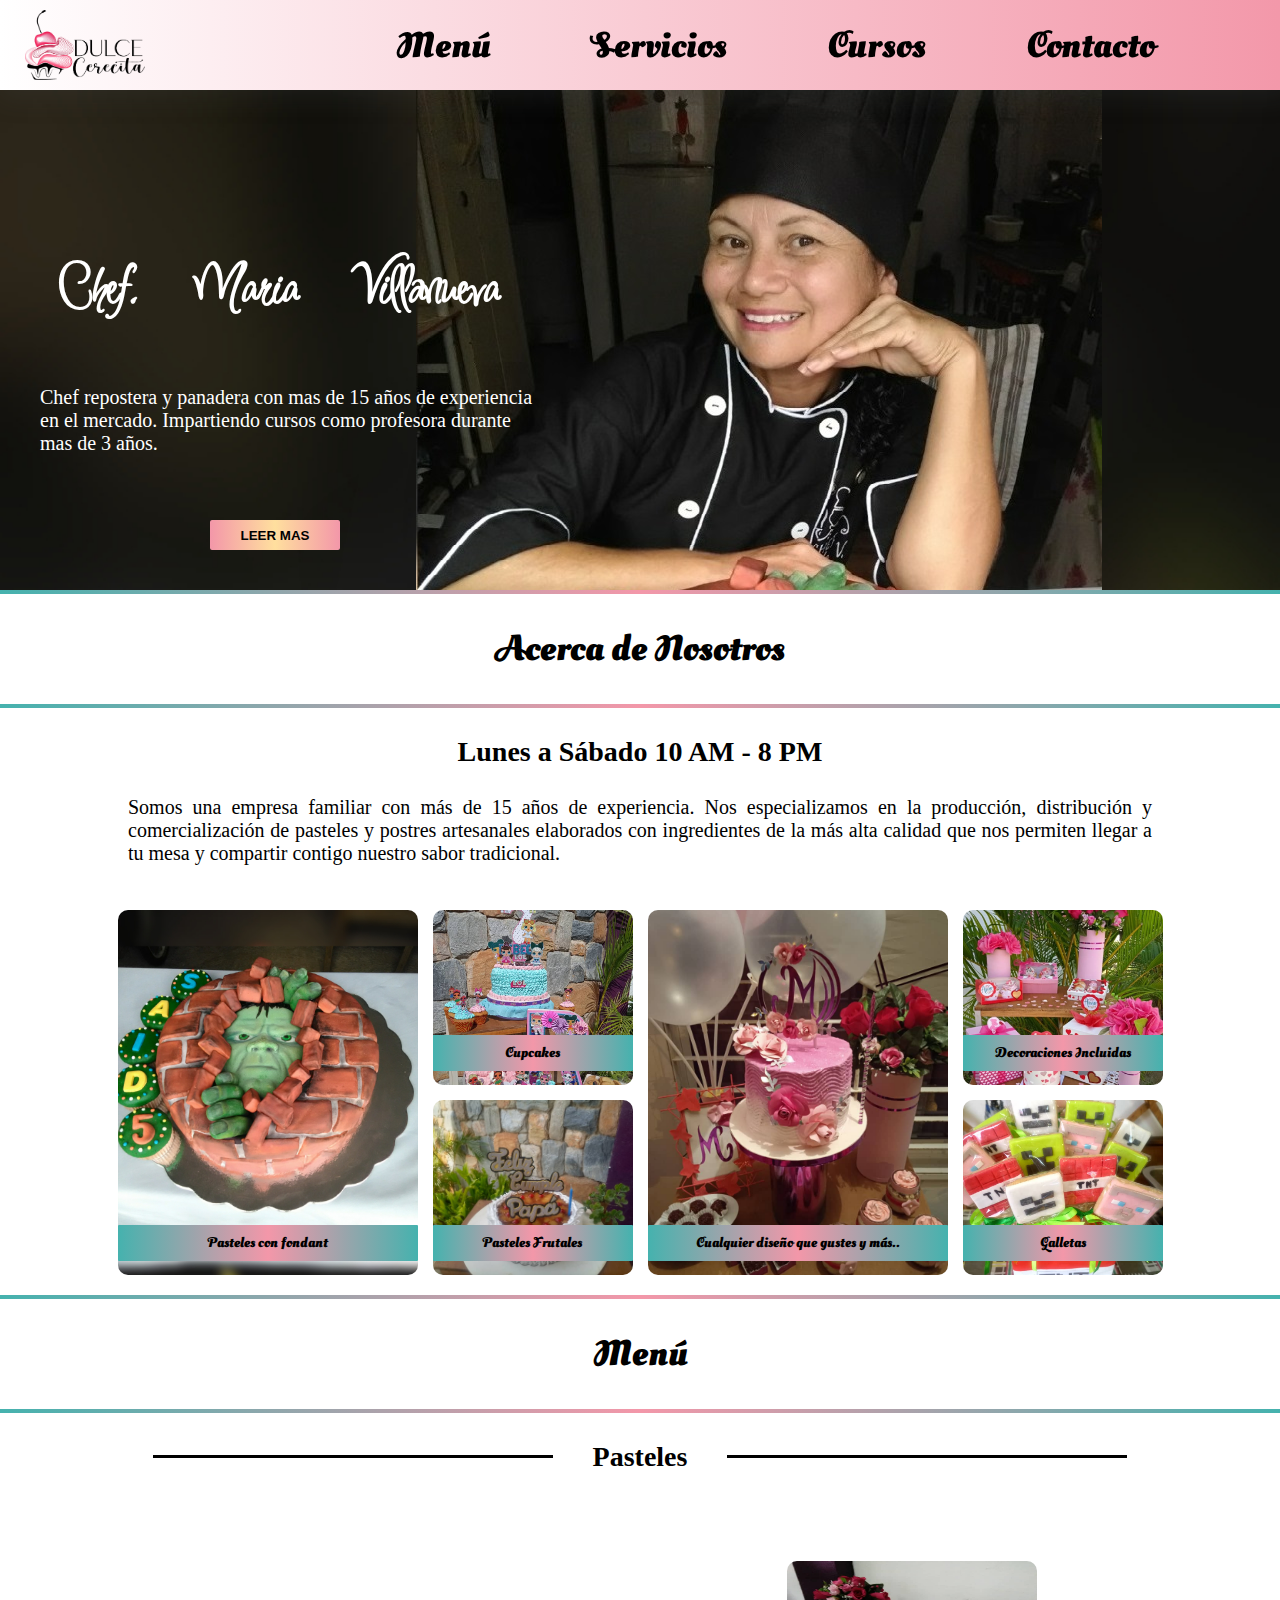
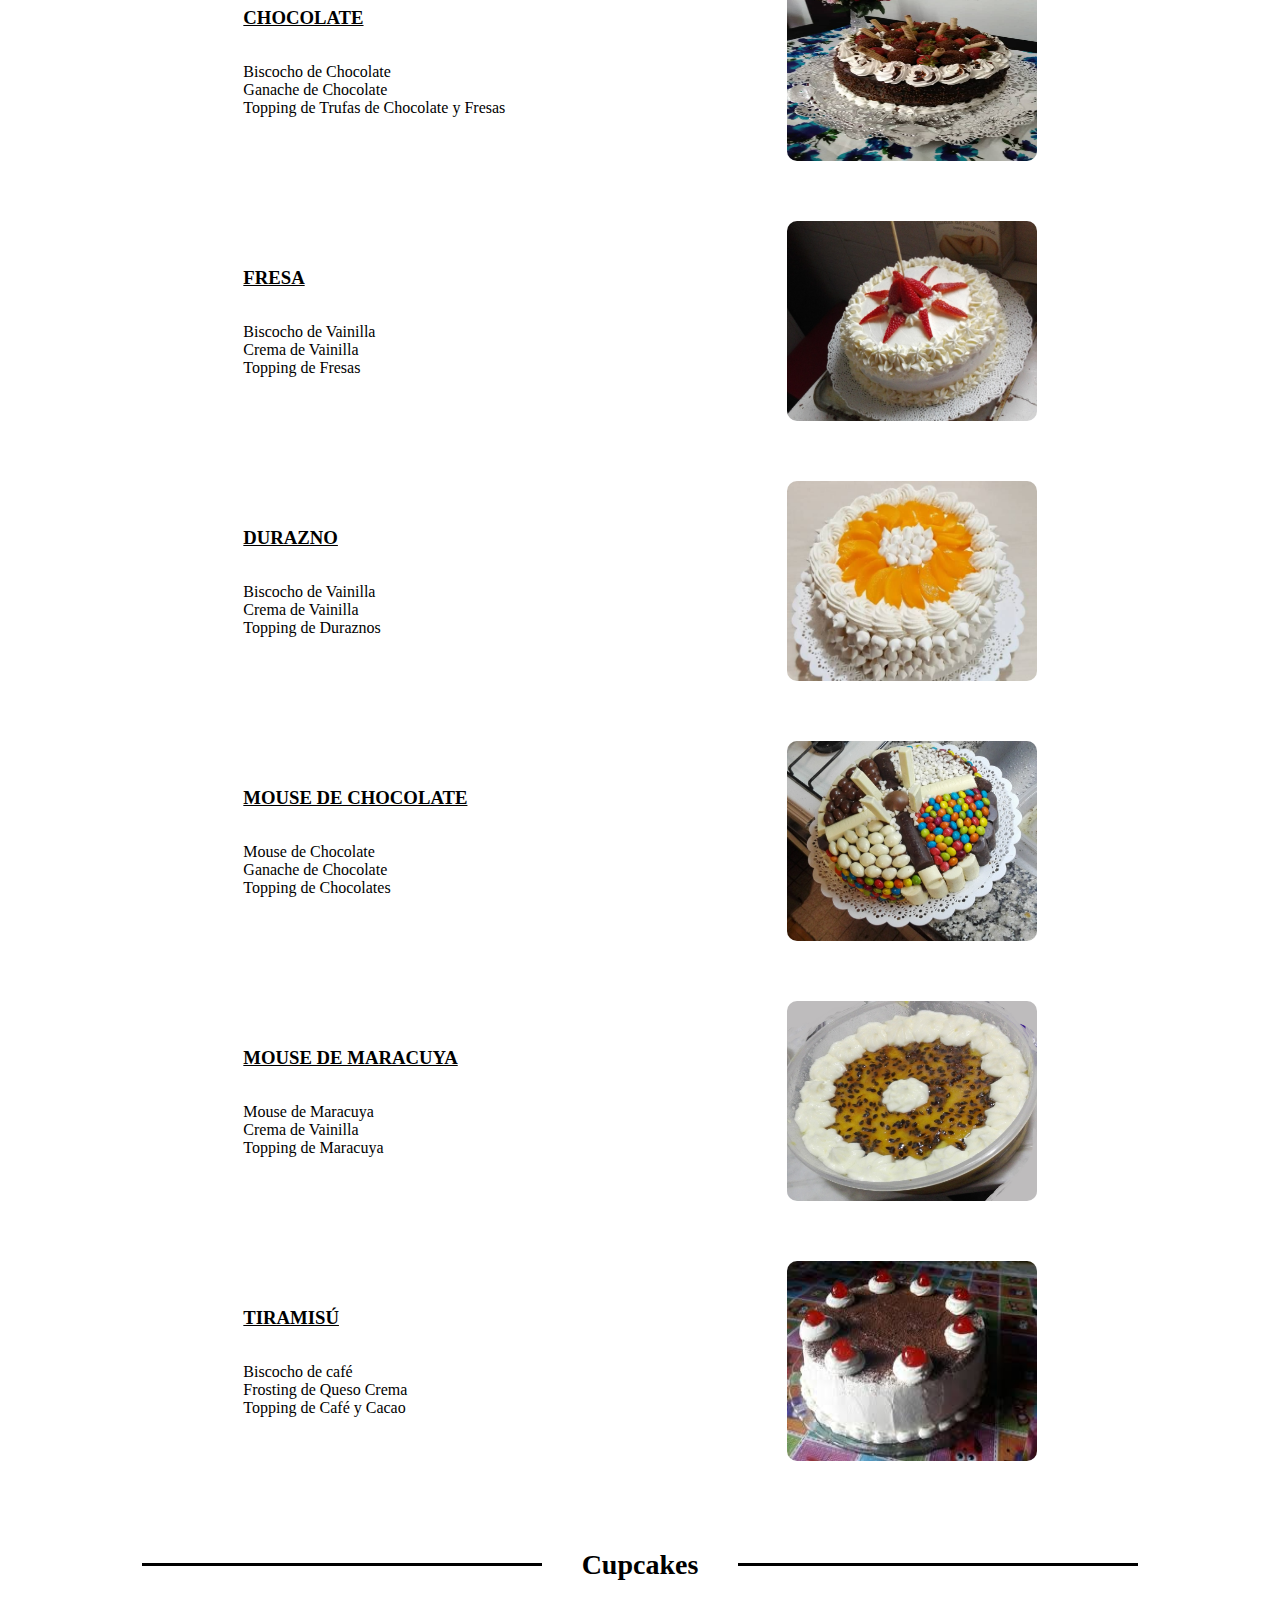
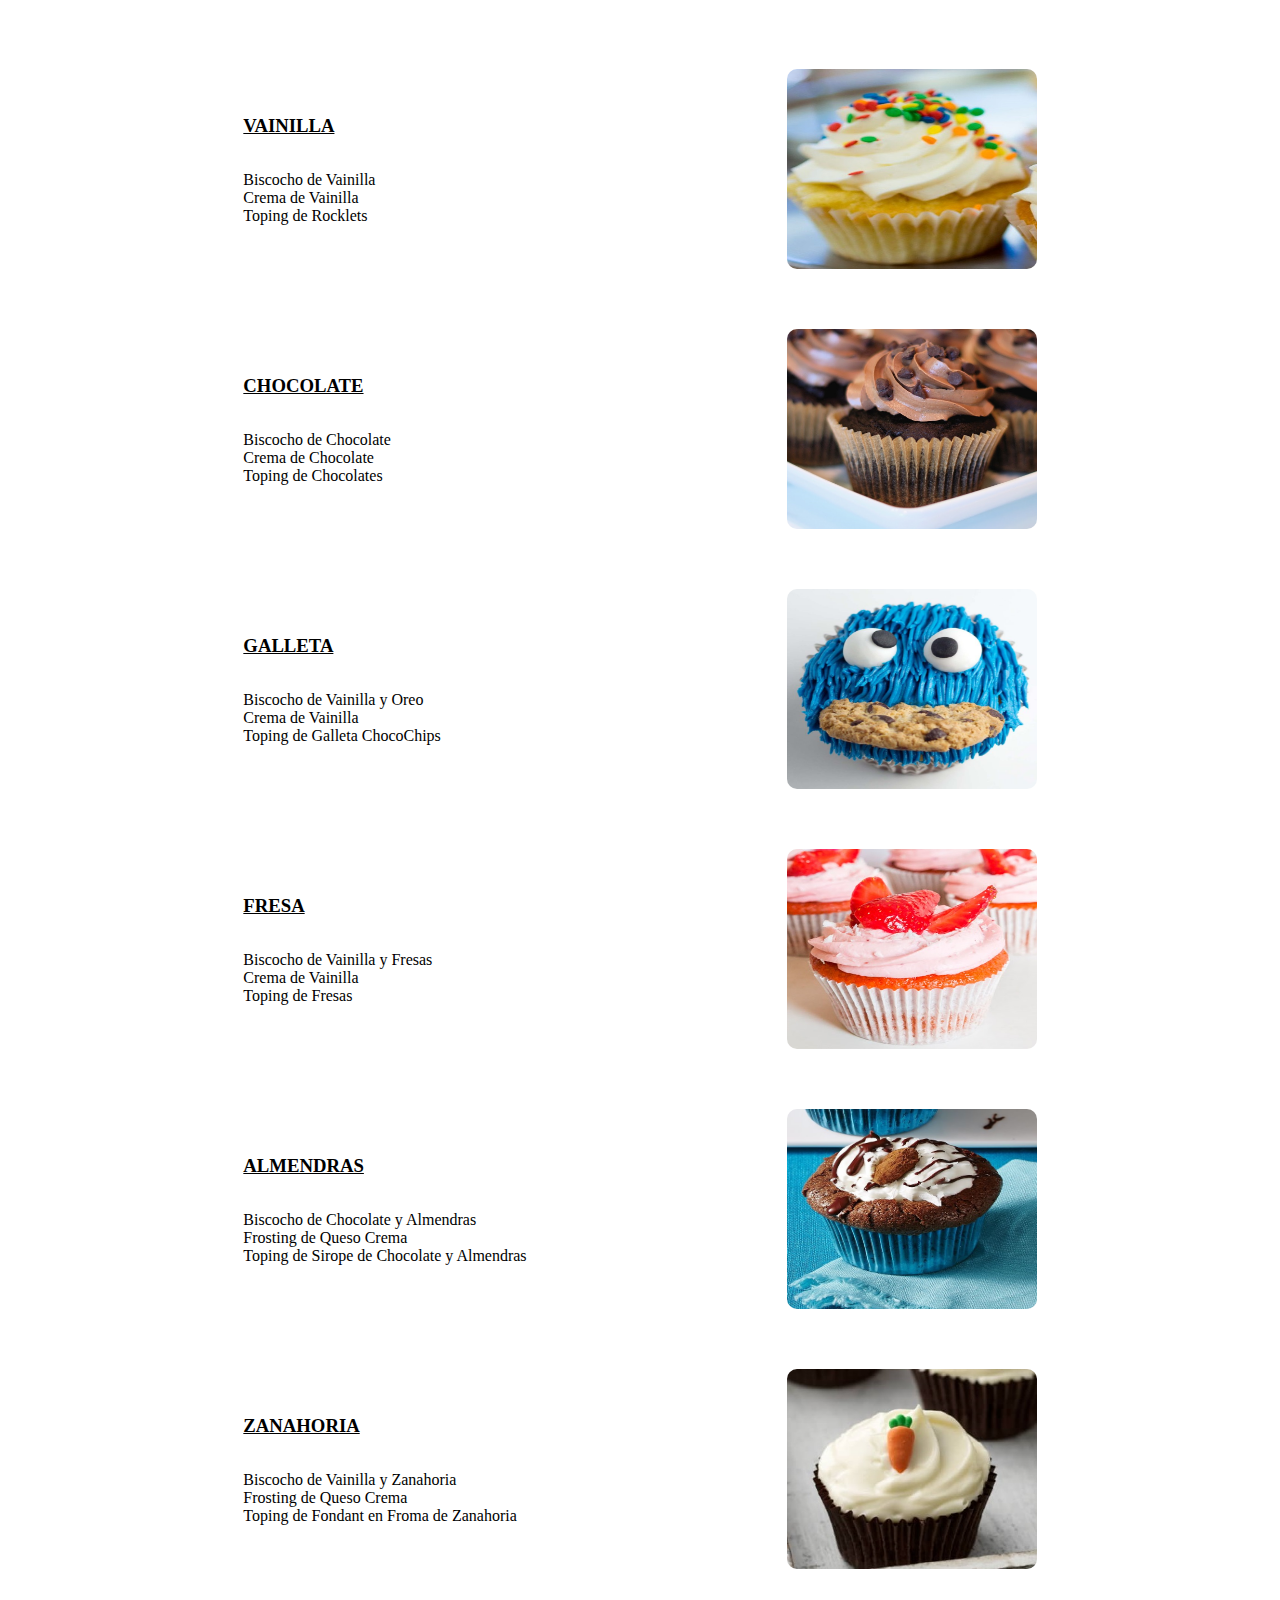
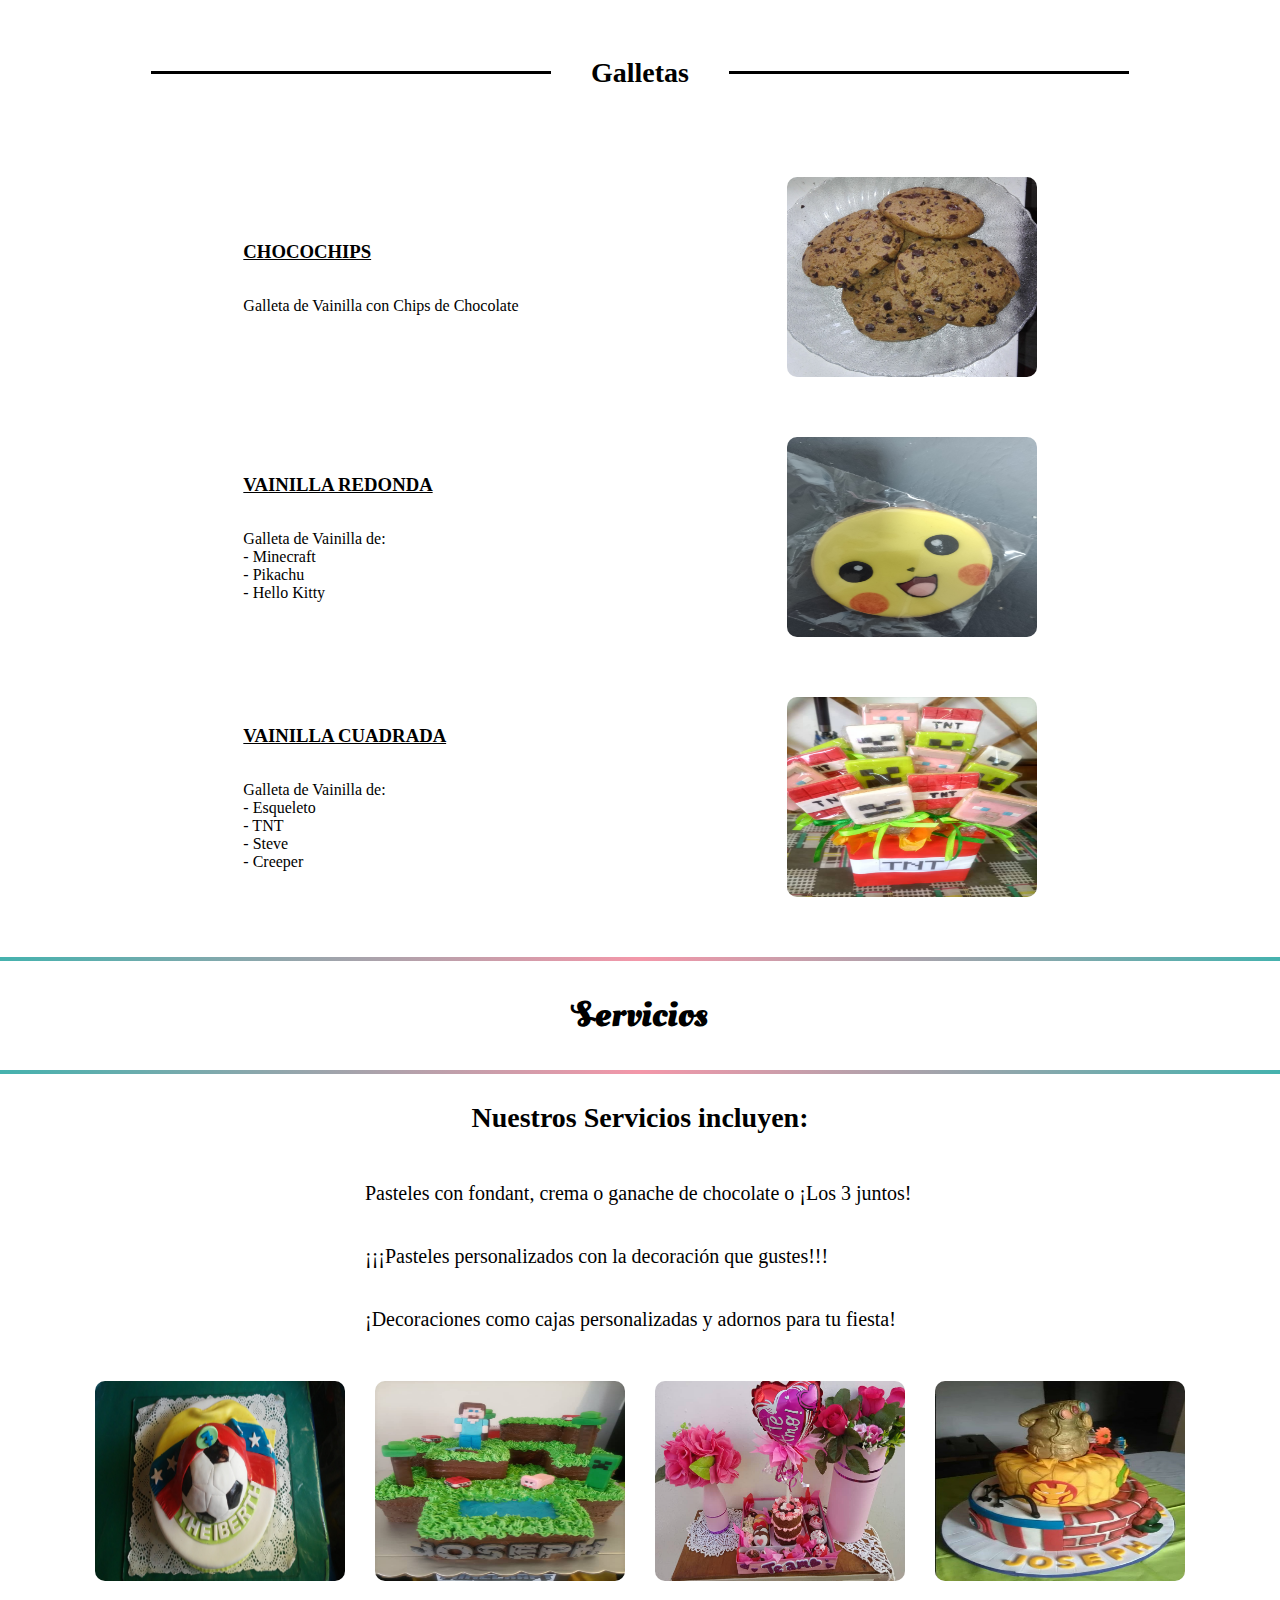
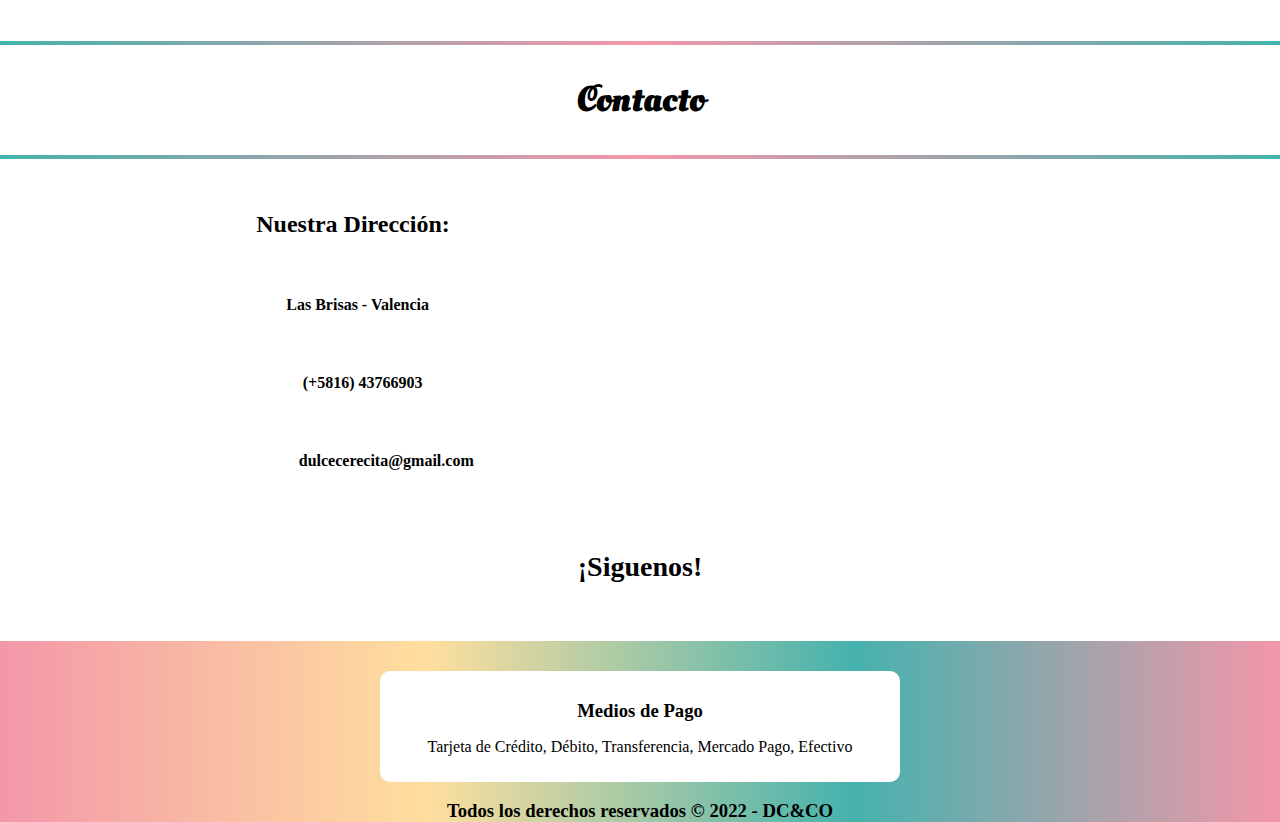
<file: index.html>
<!DOCTYPE html>
<html lang="en">
<head>
    <meta charset="UTF-8">
    <meta http-equiv="X-UA-Compatible" content="IE=edge">
    <meta name="viewport" content="width=device-width, initial-scale=1.0">
    <link rel="stylesheet" href="https://cdnjs.cloudflare.com/ajax/libs/font-awesome/6.1.1/css/all.min.css" 
    integrity="sha512-KfkfwYDsLkIlwQp6LFnl8zNdLGxu9YAA1QvwINks4PhcElQSvqcyVLLD9aMhXd13uQjoXtEKNosOWaZqXgel0g=="
    crossorigin="anonymous" referrerpolicy="no-referrer" />
    <link rel="stylesheet" href="index.css">
    <title>Integrador</title>
</head>
<body>

     <!-- Navbar -->
    <header class="header">
       <img src="./img/logo-removebg-preview.png" alt="logo">

       <nav class="navbar">
            <label for="menu"> <a><i id="menu-i" class="fas fa-bars"></i></a></label>
            <input type="checkbox" id="menu" class="check">

            <ul class="ul" id="ul-menu">
                <li> <a href="#menu_prin" scroll-padding-top=90px >Menú</a></li>
                <li> <a href="#servicio" scroll-padding-top= 90px>Servicios</a></li>
                <li> <a href="about.html#curso" scroll-padding-top= 90px>Cursos</a></li>
                <li> <a href="#contacto" scroll-padding-top= 90px>Contacto</a></li>                  
            </ul>

            <label for="login"> <a><i class="fa-solid fa-user"></i> </a></label>
            <input type="checkbox" id="login" class="check">
            
            <ul class="ul" id="ul-login">
                <li><a href="registrarse.html">Registrarse</a></li>
                <li><a href="ingresar.html">Ingresar</a></li>
            </ul>
       </nav>    
    </header>

    <main>

         <!-- Hero -->
        <div id="fondo">
            <section class="hero">
                <h2>Chef. Maria Villanueva</h2>        
                <p>Chef repostera y panadera con mas de 15 años de experiencia en el mercado. Impartiendo cursos como profesora durante mas de 3 años.</p>             
                <a href="about.html"><button id="button_hero">LEER MAS </button></a>
           </section>
        </div> 
        
         <!-- About Us -->
       <div class="linea" ></div>

       <h2 class="titulo" id="about">Acerca de Nosotros</h2>
       <div class="linea" ></div>

       <section id="About_us">
            
            <h3 class="Subtitulo">Lunes a Sábado 10 AM - 8 PM</h3>
            <span>Somos una empresa familiar con más de 15 años de experiencia. Nos especializamos en la producción, distribución y comercialización de pasteles y postres artesanales elaborados con ingredientes de la más alta calidad que nos permiten llegar a tu mesa y compartir contigo nuestro sabor tradicional. </span>
            <div id="productos_list">
                <div class="productos"><p>Pasteles con fondant</p></div>
                <div class="productos"><p>Cupcakes</p></div>
                <div class="productos"><p>Pasteles Frutales</p></div>
                <div class="productos"><p>Decoraciones Incluidas</p></div>
                <div class="productos"><p>Galletas</p></div>
                <div class="productos"><p>Cualquier diseño que gustes y más..</p></div>            
            </div>
       </section>

       <!-- Menu -->
       <div class="linea" ></div>
       <h2 class="titulo" id="menu_prin"> Menú </h2>
       <div class="linea" ></div>
       <section >    
            <div class="linea_subtitulo">
                <div class="linea_sub"></div>    
                <h3 class="Subtitulo"> Pasteles</h3>
                <div class="linea_sub"></div>
            </div>
            <!-- Pasteles  -->
            <div class="div_menu">
                <div  class="menu_text">
                    <h3 class="titulo_menu">Chocolate</h3>
                    <p>Biscocho de Chocolate <br>Ganache de Chocolate<br>Topping de Trufas de Chocolate y Fresas</p>
                </div>                
                <img src="./img/torta6.png" alt="chocolate"  class="menu_img">
            </div>

            <div class="div_menu">
                <div  class="menu_text">
                    <h3 class="titulo_menu">Fresa</h3>
                    <p>Biscocho de Vainilla <br>Crema de Vainilla <br>Topping de Fresas</p>
                </div>                
                <img src="./img/torta10.png" alt="fresa"  class="menu_img">
            </div>

            
            <div class="div_menu">
                <div  class="menu_text">
                    <h3 class="titulo_menu">Durazno</h3>
                    <p>Biscocho de Vainilla <br>Crema de Vainilla <br>Topping de Duraznos</p>
                </div>               
                <img src="./img/durazno.png" alt="durazno"  class="menu_img">
            </div>

            <div class="div_menu">
                <div  class="menu_text">
                    <h3 class="titulo_menu">Mouse de Chocolate</h3>
                    <p>Mouse de Chocolate <br>Ganache de Chocolate<br>Topping de Chocolates</p>
                </div>                
                <img src="./img/torta12.png" alt="mouse de chocolate"  class="menu_img">
            </div>

            <div class="div_menu">
                <div class="menu_text">                    
                    <h3 class="titulo_menu">Mouse de Maracuya</h3>
                    <p>Mouse de Maracuya <br>Crema de Vainilla<br>Topping de Maracuya</p>
                </div>
                <img src="./img/maracuya.png" alt="mouse de maracuya"  class="menu_img">
            </div>

            <div class="div_menu">
                <div class="menu_text">                    
                    <h3 class="titulo_menu">Tiramisú</h3>
                    <p>Biscocho de café <br>Frosting de Queso Crema<br>Topping de Café y Cacao </p>
                </div>
                <img src="./img/tiramisu.png" alt="tiramisu"  class="menu_img">
            </div>

             <!-- Cupcakes -->  

            <div class="linea_subtitulo">
                <div class="linea_sub"></div>    
                <h3 class="Subtitulo"> Cupcakes</h3>
                <div class="linea_sub"></div>
            </div>
                       
            <div class="div_menu">
                <div class="menu_text">                    
                    <h3 class="titulo_menu">Vainilla</h3>
                    <p>Biscocho de Vainilla <br>Crema de Vainilla<br>Toping de Rocklets</p>
                </div>
                <img src="./img/cup_vainilla.png" alt="cup_Vainilla"  class="menu_img">
            </div>

            <div class="div_menu">
                <div class="menu_text">                    
                    <h3 class="titulo_menu">Chocolate</h3>
                    <p>Biscocho de Chocolate<br>Crema de Chocolate<br>Toping de Chocolates</p>
                </div>
                <img src="./img/cup_choco.png" alt="cup_choco"  class="menu_img">
            </div>

            <div class="div_menu">
                <div class="menu_text">                    
                    <h3 class="titulo_menu">Galleta</h3>
                    <p>Biscocho de Vainilla y Oreo<br>Crema de Vainilla<br>Toping de Galleta ChocoChips</p>
                </div>
                <img src="./img/cup_galleta.png" alt="cup_galleta"  class="menu_img">
            </div>

            <div class="div_menu">
                <div class="menu_text">                    
                    <h3 class="titulo_menu">Fresa</h3>
                    <p>Biscocho de Vainilla y Fresas<br>Crema de Vainilla<br>Toping de Fresas</p>
                </div>
                <img src="./img/cup_fresa.png" alt="cup_fresa"  class="menu_img">
            </div>
            
            <div class="div_menu">
                <div class="menu_text">                    
                    <h3 class="titulo_menu">Almendras</h3>
                    <p>Biscocho de Chocolate y Almendras<br>Frosting de Queso Crema<br>Toping de Sirope de Chocolate y Almendras</p>
                </div>
                <img src="./img/cup_almendra.png" alt="cup_almendras"  class="menu_img">
            </div>

            <div class="div_menu">
                <div class="menu_text">                    
                    <h3 class="titulo_menu">Zanahoria</h3>
                    <p>Biscocho de Vainilla y Zanahoria<br>Frosting de Queso Crema<br>Toping de Fondant en Froma de Zanahoria</p>
                </div>
                <img src="./img/cup_zanahoria.png" alt="cup_zanahoria"  class="menu_img">
            </div>

             <!-- Galletas -->  

             <div class="linea_subtitulo">
                <div class="linea_sub"></div>    
                <h3 class="Subtitulo"> Galletas</h3>
                <div class="linea_sub"></div>
            </div>
                       
            <div class="div_menu">
                <div class="menu_text">                    
                    <h3 class="titulo_menu">ChocoChips</h3>
                    <p>Galleta de Vainilla con Chips de Chocolate</p>
                </div>
                <img src="./img/galleta3.png" alt="chocochips"  class="menu_img">
            </div>

            <div class="div_menu">
                <div class="menu_text">                    
                    <h3 class="titulo_menu">Vainilla Redonda</h3>
                    <p>Galleta de Vainilla de: <br>- Minecraft<br>- Pikachu <br>- Hello Kitty</p>
                </div>
                <img src="./img/pikachu.png" alt="biscocho"  class="menu_img">
            </div>

            <div class="div_menu">
                <div class="menu_text">                    
                    <h3 class="titulo_menu">Vainilla Cuadrada</h3>
                    <p>Galleta de Vainilla de: <br>- Esqueleto<br>- TNT <br>- Steve <br>- Creeper</p>
                </div>
                <img src="./img/galleta1.png" alt="vainilla"  class="menu_img">
            </div>

       </section>


       <!-- Servicios -->

       
       <div class="linea" ></div>
       <h2 class="titulo" id="servicio"> Servicios </h2> 
       <div class="linea" ></div>

       <section class="servicio" >
            <h3 class="Subtitulo">Nuestros Servicios incluyen: </h3>
            <div class="servicios">
                <label> <i class="fa-solid fa-cake-candles"></i></label>
                <p>Pasteles con fondant, crema o ganache de chocolate o ¡Los 3 juntos!</p>
            </div>
            <div  class="servicios">
                <label> <i class="fa-solid fa-cake-candles"></i></label>
                <p>¡¡¡Pasteles personalizados con la decoración que gustes!!!</p>
            </div>
            <div  class="servicios">
                <label> <i class="fa-solid fa-cake-candles"></i></label>
                <p>¡Decoraciones como cajas personalizadas y adornos para tu fiesta! </p>
            </div>
            <div id="servi_img">
                <img src="./img/torta14.png" alt="futbol">
                <img src="./img/torta13.png" alt="minecraft">
                <img src="./img/decoración2.png" alt="decoracion2">
                <img src="./img/avenger.png" alt="avengers">
            </div>
       </section>

       <section>           

          <!-- Contacto -->       
            <div class="linea" ></div>
            <h2 class="titulo" id="contacto"> Contacto </h2>
            <div class="linea" ></div>

            <div class="contacto">
                <div id="contacto_text">
                    <h2>Nuestra Dirección:</h2>
                    <h4><i class="fa-solid fa-map-location"></i>  Las Brisas - Valencia</h4>
                    <h4><i style='font-size:16px' class='fas' >&#xf3cd;</i> (+5816) 43766903</h4>
                    <h4> <i style='font-size:16px' class='far' >&#xf2b6;</i>dulcecerecita@gmail.com  </h4>
                </div>                
            
                <div class="mapa" >
                    <div style="width: 100%" ><iframe width="100%" id="mapa_height"  frameborder="0" scrolling="no" marginheight="0" marginwidth="0" src="https://maps.google.com/maps?width=100%25&amp;height=600&amp;hl=es&amp;q=Los%20Brisas%20Guacara%20Valencia,%20Venezuela+(Dulce%20Cerecita)&amp;t=&amp;z=14&amp;ie=UTF8&amp;iwloc=B&amp;output=embed"><a href="https://www.gps.ie/car-satnav-gps/">GPS devices</a></iframe></div>
                </div>
            </div>          
            
            
            <div id="redes">
                <h3 class="Subtitulo">¡Siguenos!</h3>
                <div class="redes_ico">
                    <a href="https://instagram.com" target="_blank"><i class="fa-brands fa-instagram"></i></a>
                    <a href="https://facebook.com" target="_blank"><i class="fa-brands fa-facebook"></i></a>
                    <a href="https://youtube.com" target="_blank"><i class="fa-brands fa-youtube"></i></a>
                </div>             
            </div>           
       </section>
    </main>

    <footer>
        <div></div> 
        <div class="footer">
            <div id="medio_pago">
                <label><i class="fa-regular fa-credit-card"></i></label>
                <label><i class="fa-regular fa-money-bill-1"></i></label>
                <label><i class="fa-solid fa-money-bill-transfer"></i></label>
            </div>
            <h3>Medios de Pago</h3>
            <p>Tarjeta de Crédito, Débito, Transferencia, Mercado Pago, Efectivo</p>  
        </div>
        
       <h3>Todos los derechos reservados © 2022 - DC&CO</h3>
    </footer>
</body>
</html>
</file>
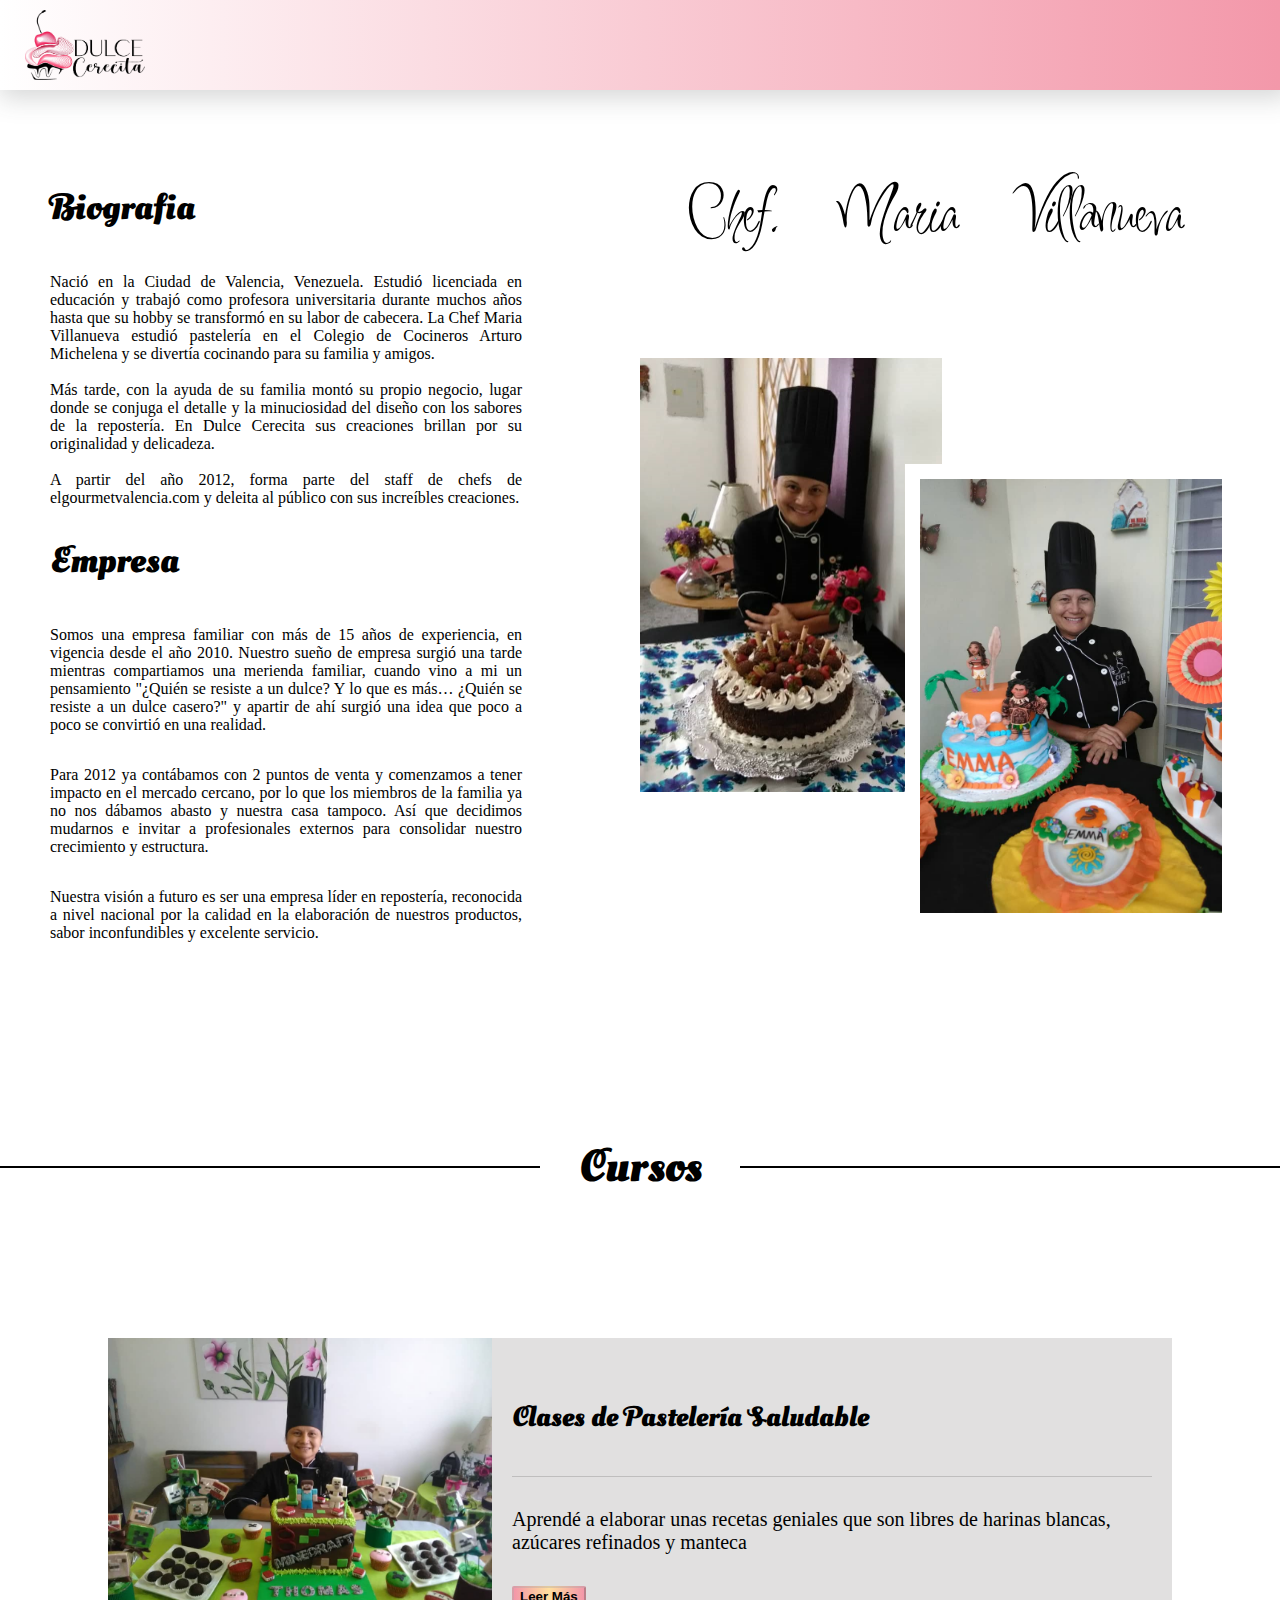
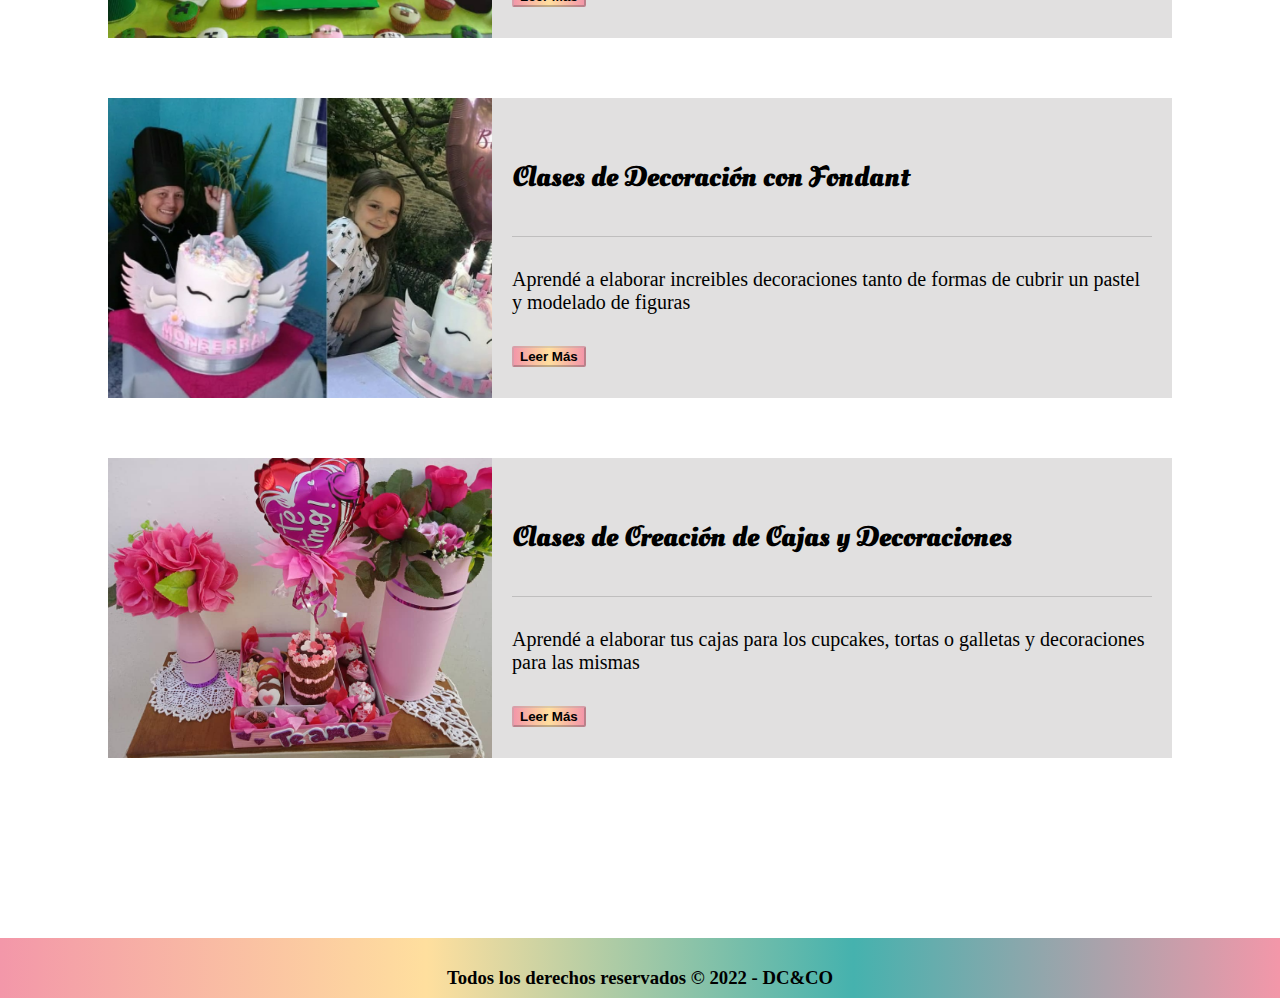
<file: about.html>
<!DOCTYPE html>
<html lang="en">
    <head>
        <meta charset="UTF-8">
        <meta http-equiv="X-UA-Compatible" content="IE=edge">
        <meta name="viewport" content="width=device-width, initial-scale=1.0">
        <link rel="stylesheet" href="https://cdnjs.cloudflare.com/ajax/libs/font-awesome/6.1.1/css/all.min.css" 
        integrity="sha512-KfkfwYDsLkIlwQp6LFnl8zNdLGxu9YAA1QvwINks4PhcElQSvqcyVLLD9aMhXd13uQjoXtEKNosOWaZqXgel0g=="
        crossorigin="anonymous" referrerpolicy="no-referrer" />
        <link rel="stylesheet" href="about.css">
    </head>
    <body>
        <header class="header">
            <img src="./img/logo-removebg-preview.png" alt="logo">
 
            <nav class="navbar">
                <label for="menu"><a href="index.html"><i class="fa-solid fa-circle-arrow-left"></i></a></i></label>
                 <input type="checkbox" id="menu" class="check">
            </nav>    
        </header>

        <main>
            <div class="main">
                <h1 class="titulo">Biografia</h1>
                <div class="texto">
                    <p>Nació en la Ciudad de Valencia, Venezuela. Estudió licenciada en educación y trabajó como profesora universitaria durante muchos años hasta que su hobby se transformó en su labor de cabecera. La Chef Maria Villanueva estudió pastelería en el Colegio de Cocineros Arturo Michelena y se divertía cocinando para su familia y amigos. 
                    <br><br> Más tarde, con la ayuda de su familia montó su propio negocio, lugar donde se conjuga el detalle y la minuciosidad del diseño con los sabores de la repostería. En Dulce Cerecita sus creaciones brillan por su originalidad y delicadeza. 
                    <br><br> A partir del año 2012, forma parte del staff de chefs de elgourmetvalencia.com y deleita al público con sus increíbles creaciones.</p>
                </div>

                <h1 class="titulo">Empresa</h1>

                <div class="texto">
                    <p>Somos una empresa familiar con más de 15 años de experiencia, en vigencia desde el año 2010. Nuestro sueño de empresa surgió una tarde mientras compartiamos una merienda familiar, cuando vino a mi un pensamiento "¿Quién se resiste a un dulce? Y lo que es más… ¿Quién se resiste a un dulce casero?" y apartir de ahí surgió una idea que poco a poco se convirtió en una realidad.  </p>
                    <p>Para 2012 ya contábamos con 2 puntos de venta y comenzamos a tener impacto en el mercado cercano, por lo que los miembros de la familia ya no nos dábamos abasto y nuestra casa tampoco. Así que decidimos mudarnos e invitar a profesionales externos para consolidar nuestro crecimiento y estructura.</p>
                    <p>Nuestra visión a futuro es ser una empresa líder en repostería, reconocida a nivel nacional por la calidad en la elaboración de nuestros productos, sabor inconfundibles y excelente servicio. </p>
                    
                    
                </div>
            </div>

            <div id="main_rigth">
                <div id="titulo">Chef. Maria Villanueva</div>
                <div class="main_img">
                    <div id="foto"></div>
                    <div id="foto_dos"></div>
                </div>
            </div>     
           
            

            
        </main>

        <section>
            <div  id="curso">

                <div id="curso_titulo">
                    <div class="linea"></div>
                    <h1 id="tit">Cursos</h1>
                    <div class="linea"></div>
                </div>
                <div class="cursos">
                    <div  id="saludable"></div>
                    <div class="text_cursos">
                        <h3>Clases de Pastelería Saludable</h3>
                        <div class="linea_cur"></div>
                        <p>Aprendé a elaborar unas recetas geniales que son libres de harinas blancas, azúcares refinados y manteca</p>
                        <button>Leer Más</button>
                    </div>

                </div>

                <div class="cursos">
                    <div  id="fondant"></div>
                    <div class="text_cursos">
                        <h3>Clases de Decoración con Fondant</h3>
                        <div class="linea_cur"></div>
                        <p>Aprendé a elaborar increibles decoraciones tanto de formas de cubrir un pastel y modelado de figuras </p>
                        <button>Leer Más</button>
                    </div>

                </div>

                <div class="cursos">
                    <div  id="materiales"></div>
                    <div class="text_cursos">
                        <h3>Clases de Creación de Cajas y Decoraciones</h3>
                        <div class="linea_cur"></div>
                        <p>Aprendé a elaborar tus cajas para los cupcakes, tortas o galletas y decoraciones para las mismas</p>
                        <button>Leer Más</button>
                    </div>

                </div>
    
                
    
            </div>
        </section>

        
        <footer>        
            <h3>Todos los derechos reservados © 2022 - DC&CO</h3>
        </footer>
    
    </body>
</html>
</file>
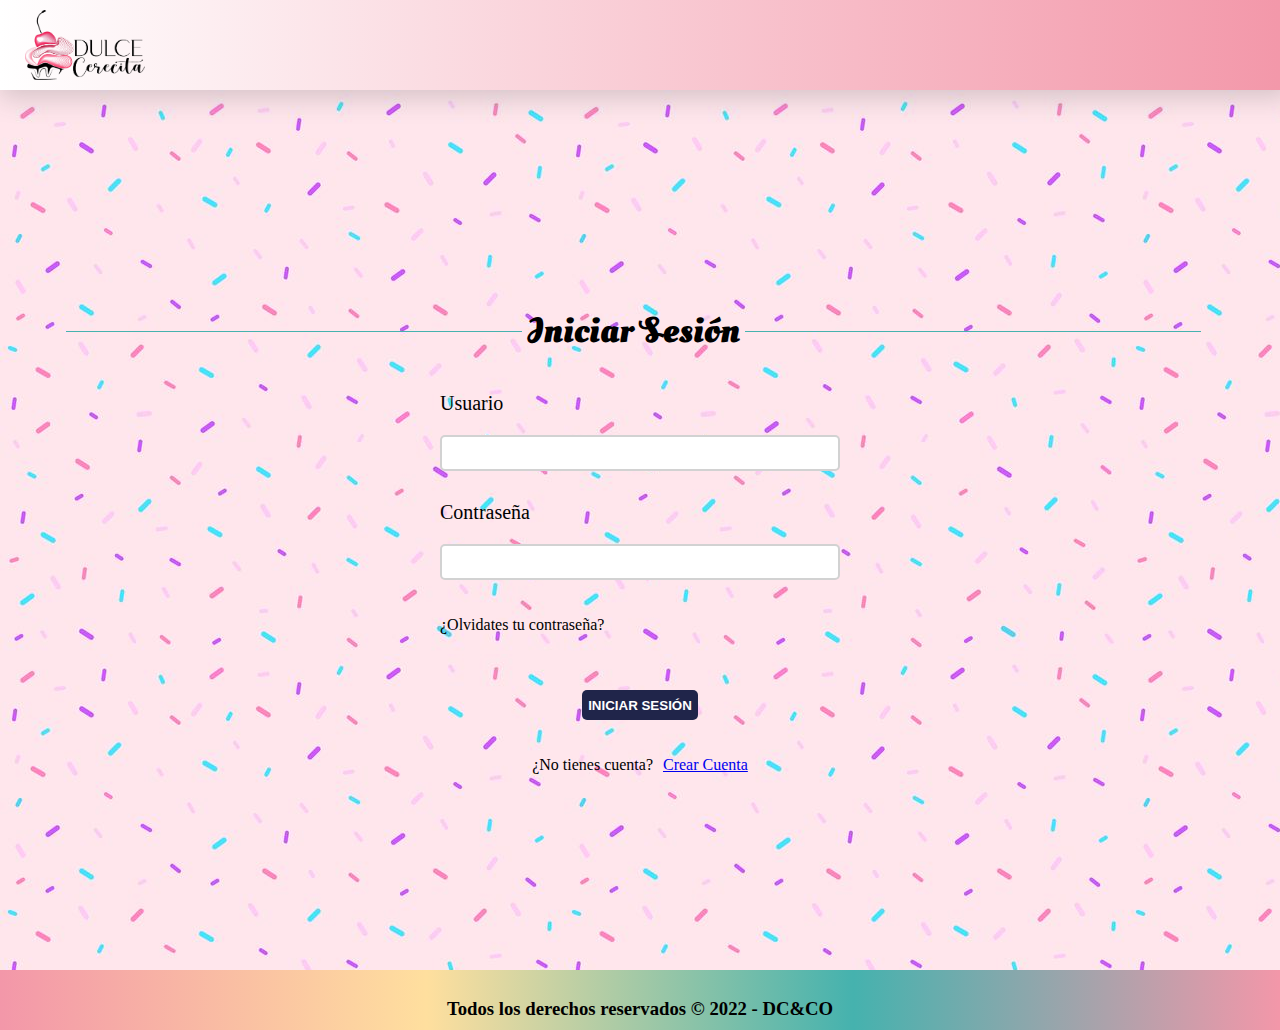
<file: ingresar.html>
<!DOCTYPE html>
<html lang="en">
    <head>
        <meta charset="UTF-8">
        <meta http-equiv="X-UA-Compatible" content="IE=edge">
        <meta name="viewport" content="width=device-width, initial-scale=1.0">
        <link rel="stylesheet" href="https://cdnjs.cloudflare.com/ajax/libs/font-awesome/6.1.1/css/all.min.css" 
        integrity="sha512-KfkfwYDsLkIlwQp6LFnl8zNdLGxu9YAA1QvwINks4PhcElQSvqcyVLLD9aMhXd13uQjoXtEKNosOWaZqXgel0g=="
        crossorigin="anonymous" referrerpolicy="no-referrer" />
        <link rel="stylesheet" href="ingresar.css">
    </head>
    <body>
        <header class="header">
            <img src="./img/logo-removebg-preview.png" alt="logo">
 
            <nav class="navbar">
                <label for="menu"><a href="index.html"><i class="fa-solid fa-circle-arrow-left"></i></a></i></label>
                 <input type="checkbox" id="menu" class="check">
            </nav>    
        </header>
        <main>
            <div class="linea_subtitulo">
                <div class="linea_sub"></div>    
                <h3 class="Subtitulo"> Iniciar Sesión</h3>
                <div class="linea_sub"></div>
            </div>

            <form target="_blank" >

                <div id="form">
                    <div class="div_form">
                    <label>Usuario</label>
                    <input type="text" id="user" name="user" >
                    </div>

                    <div class="div_form">
                        <label >Contraseña</label>
                        <input type="password" id="password" name="password">
                    </div>            
                </div>   

                <div id="form_center">
                    <a><p>¿Olvidates tu contraseña?</p></a>                  
                </div>

                <button onclick="window.location.href='./index.html'">INICIAR SESIÓN</button>
                <div id="form_buttom">
                    <p>¿No tienes cuenta?</p>
                    <a href="registrarse.html"><p>Crear Cuenta </p></a>
                </div>
            
            
            </form>

            <footer>        
                <h3>Todos los derechos reservados © 2022 - DC&CO</h3>
            </footer>

        </main>      
        
     
    </body>
</html>
</file>
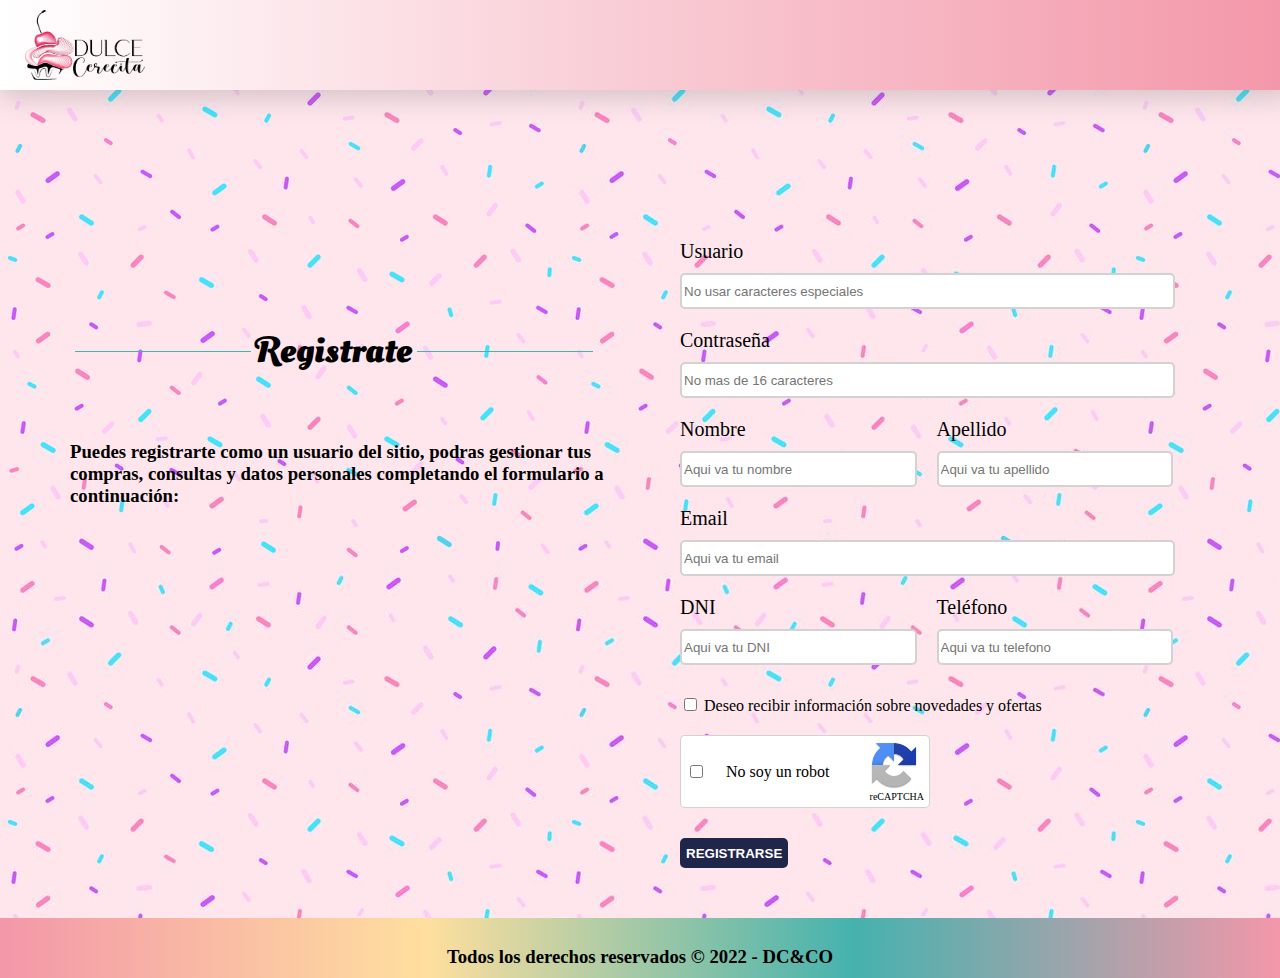
<file: registrarse.html>
<!DOCTYPE html>
<html lang="en">
<head>
    <meta charset="UTF-8">
    <meta http-equiv="X-UA-Compatible" content="IE=edge">
    <meta name="viewport" content="width=device-width, initial-scale=1.0">
    <link rel="stylesheet" href="https://cdnjs.cloudflare.com/ajax/libs/font-awesome/6.1.1/css/all.min.css" 
    integrity="sha512-KfkfwYDsLkIlwQp6LFnl8zNdLGxu9YAA1QvwINks4PhcElQSvqcyVLLD9aMhXd13uQjoXtEKNosOWaZqXgel0g=="
    crossorigin="anonymous" referrerpolicy="no-referrer" />
    <link rel="stylesheet" href="registrarse.css">
</head>
<body>
    <header class="header">
        <img src="./img/logo-removebg-preview.png" alt="logo">
 
        <nav class="navbar">
             <label for="menu"><a href="index.html"><i class="fa-solid fa-circle-arrow-left"></i></a></i></label>
             <input type="checkbox" id="menu" class="check">

             <label for="login"> <a><i class="fa-solid fa-user"></i></a> </label>
             <input type="checkbox" id="login" class="check">
             
             <ul class="ul" id="ul-login">
                <li> <a href="ingresar.html">¿Estás registrado?</a></li>                
             </ul>
        </nav>    
     </header>
     <main>        
        <div id="fondo">
            <div class="text_form">
                <div class="linea_subtitulo">
                    <div class="linea_sub"></div>    
                    <h3 class="Subtitulo"> Registrate</h3>
                    <div class="linea_sub"></div>
                </div>
                <h3>Puedes registrarte como un usuario del sitio, podras gestionar tus compras, consultas y datos personales completando el formulario a continuación: </h3>
                <div class="img_form">                    
                    <label><i class="fa-solid fa-basket-shopping"></i></label>
                    <label><i class="fa-solid fa-phone"></i></label>
                    <label><i class="fa-solid fa-user-lock"></i></label>
                
                </div>
            </div>
            <form target="_blank" >

                <div class="form">
                    <div  class="con_grande">
                        <label>Usuario</label>
                        <input type="text" id="user" name="user" placeholder="No usar caracteres especiales">
                    </div>

                    <div class="con_grande">
                        <label >Contraseña</label>
                        <input type="password" id="password" name="password" placeholder="No mas de 16 caracteres">
                    </div>            
                    
                    <div class="con_pequeño">
                        <label >Nombre</label>
                        <input type="text" name="nombre" id="nombre" placeholder="Aqui va tu nombre">
                    </div>

                    <div class="con_pequeño" >
                        <label >Apellido</label>  
                        <input type="text" name="apellido" id="apellido" placeholder="Aqui va tu apellido"> 
                    </div>

                    <div class="con_grande">
                        <label  >Email</label>
                        <input type="email" id="email" name="email" placeholder="Aqui va tu email">
                    </div>

                    <div class="con_pequeño">
                        <label >DNI</label>
                        <input type="text" id="dni" name="dni" placeholder="Aqui va tu DNI">
                    </div>
                    <div class="con_pequeño">
                        <label >Teléfono</label>
                        <input type="text" id="telefono" name="telefono" placeholder="Aqui va tu telefono">
                    </div>
                </div>
                
               <div class="form_button">
                    <div class="checkbox">
                        <input type="checkbox" name="checkbox">
                        <label >Deseo recibir información sobre novedades y ofertas</label> <br>
                        
                    </div>
                    <div class="checkbox" >
                        <div id="captcha">
                            <input type="checkbox" name="checkbox">                        
                            <label >No soy un robot</label> <br>
                            <div id="cap_content" >
                            <div id="div"></div>
                            <div><p>reCAPTCHA</p></div>
                            </div>
                        
                        </div>
                        
                    </div>  
                    
                    <div>
                        <button id="registrarse"  onclick="window.location.href='./index.html'">REGISTRARSE</button></a>  
                    </div>  
               </div>          
               
            </form>
            
            
        </div> 
        
        <footer>        
            <h3>Todos los derechos reservados © 2022 - DC&CO</h3>
         </footer>
    </main>
     
</body>
</html>
</file>
<file: index.css>
html {
    scroll-behavior: smooth;
    scroll-padding-top: 100px;
}
  

@font-face {
    font-family: "cursiva";
    src: url(./fonts/OleoScriptSwashCaps-Bold.ttf);    
}

@font-face {
    font-family: "inspiration";
    src: url(./fonts/Inspiration-Regular.ttf);    
}
:root {
    --xlarge:45px;
    --large: 36px;
    --medium: 28px;
    --regular: 20px;
    --small: 14px;
    --xsmall: 10px;
    --turquoise: #45b2ae;
    --pink: #f397a9;
    --blue: #20254a;
    --yellow: #ffdf9e;
    --darkyellow:hwb(43 42% 0%);


}


body {   
    margin: 0;
    top: 0;
}

/*Navbar*/
.navbar {
    display: flex;
    padding-inline-end: 40px;
    align-items: baseline;
    gap: 40px;
    height: 80px;
    
}

.navbar label {
    cursor: pointer;
}

.navbar i {
    font-size: var(--large);  
    align-items: center;
}

.navbar a {
    font-size: var(--large);
    text-decoration: none;
    color: black;
    font-family: "cursiva";
}

.navbar a:hover {
    color: var(--turquoise);
}

.ul {
    list-style: none;
    display: flex;
    gap: 100px;
    padding-inline-end: 50px;
}


.header {
    height: 80px;
    width: 100%;
    display: flex;
    align-items: center;
    justify-content: space-between;
    padding: 5px;
    box-shadow: rgba(67, 71, 75, 0.219) 0px 8px 24px;
    position: fixed;
    top: 0;    
    z-index: 1; /* Es para que los elementos no se superpogan */  
    background-image: linear-gradient(to right, white , var(--pink));
}

.header img {
    height: 70px;
    width: 120px;
    margin-inline-start: 20px;
}



.check {
    display: none;    
}

#menu-i {    
    display: none;
}

/*Activador Login*/
#login:checked + #ul-login {
    transform: translate(0);
    transition: all 0.2s;
}

#ul-login {
    background-image: linear-gradient(to right, white , var(--pink));
    width: 150px;
    cursor: pointer;   
    position: absolute;
    top: 79px;
    right: 0;
    flex-direction: column;
    text-align: center;
    padding-block-start: 30px;
    gap: 40px;
    height: calc(100vh - 70px);
    margin: 10px;
    transform: translateX(200%);
    transition: all 0.2s;
    align-items: center;
    gap: 150px;
    display: flex;
    opacity: 0.82;
    justify-content: center;

}



/*Hero*/

.hero {
    margin-top: 90px;
    height: 500px;
    width: 100%;    
    background:  no-repeat url(./img/chef1.png);
    background-position: top right 30%;
    color: white;    

}

#fondo {
    background: url(./img/fondo.png) top/cover no-repeat;
    height: 500px;
    margin-top: 90px;
}

.hero h2 {   
    align-items: center;
    padding-inline-start: 60px;
    font-family: "inspiration";
    font-size: 60px;
    word-spacing: 40px; 
    padding-block-start: 160px;   
}

.hero p {
    font-size: var(--regular);
    padding: 10px;
    width: 500px;
    align-items: center;
    padding-inline-start: 40px;
    text-align: left;
}


#button_hero {
    position: absolute;
    top: 520px;
    left: 210px;
    width: 130px;
    height: 30px;
    background-image: linear-gradient(to right,  var(--pink), var(--yellow), var(--pink));
    font-weight: 800;
    cursor: pointer;
    border: none;
    border-radius: 2px;
}

/*Separadores*/

.linea {    
    width: 100%;
    height: 4px;
    background-image: linear-gradient(to right, var(--turquoise) , var(--pink),  var(--turquoise));
    margin: 0;
    padding: 0;
   
}

/*Porductos*/

.titulo {
    font-size: var(--large);
    font-family: "cursiva";
    align-items: center;
    text-align: center;
}

#productos_list {
    display: grid;
    place-content: center;
    grid-template-columns: 300px 200px 300px 200px;
    grid-auto-rows: 80px;
    gap: 15px;   
    margin-top: 45px;
    
}

.productos {
    display: flex;
    flex-direction: column;
    align-items: center;
    justify-content: flex-end;
    border-radius: 10px;
       
}

.productos p {
    background-image: linear-gradient(to right, var(--turquoise) , var(--pink),  var(--turquoise));
    border-radius: 1px;
    width: -webkit-fill-available;
    height: 36px;
    text-align: center;
    font-family: 'cursiva';
    font-weight: bold;
    font-size: var(--small);
    display: flex;
    justify-content: center;
    align-items: center;

}

.productos:nth-child(1) {
    
    grid-column: 1/2;
    grid-row: 1/5;
    background: url(./img/tortaprin.png) center/cover;
   
}

.productos:nth-child(2) {
    grid-column: 2/3;
    grid-row: 1/3;
    background: url(./img/torta1.png) center/cover;
}

.productos:nth-child(3) {
    grid-column: 2/3;
    grid-row: 3/5;
    background: url(./img/torta2.png) center/cover;
}

.productos:nth-child(4) {
    grid-column: 4/5;
    grid-row: 1/3;
    background: url(./img/decoracion.png) center/cover;
}

.productos:nth-child(5) {
    grid-column: 4/5;
    grid-row: 3/5;
    background: url(./img/galleta1.png) center/cover;
}

.productos:nth-child(6) {
    grid-column: 3/4;
    grid-row: 1/5;
    background: url(./img/torta4.png) center/cover;
}

#About_us {
    display: flex;
    flex-direction: column;
    align-items: center;
    align-content: center;
    justify-content: center;
    margin-bottom: 20px;

}

.Subtitulo {
    text-align: center;
    font-size: var(--medium);
}

#About_us span {
    text-align: center;
    font-size: var(--regular);
    width: 80%;
    text-align: justify;
}

/*Menu */

.menu_img {
    height: 200px;
    width: 250px;
    border-radius: 10px;
}

.div_menu {
    display: flex;
    flex-direction: row;
    justify-content: space-evenly;
    align-items: center;
    margin: 60px 0;
}

.menu_text {    
    display: flex;
    flex-direction: column;
    width: 300px;
}

.titulo_menu {
    text-transform: uppercase;
    text-decoration: underline;


}

.linea_subtitulo {
    display: flex;
    flex-direction: row;
    justify-content: center;
    align-items: center;
} 

.linea_sub {
    height: 3px;
    background-color: black;
    width: 400px;
    margin: 0 40px;
}

/*Servicios */

.servicios {
    display: flex;
    flex-direction: row;
    font-size: var(--regular);
    align-items: center;
    gap: 50px;
    justify-content: center;
}

.servicio {
    margin-bottom: 60px;
}

.servicios p {
    width: 100%;
    max-width: 600px;
}

#servi_img {
    display: flex;
    flex-direction: row;
    gap: 30px;
    justify-content: center;
    margin-top: 30px;
}

#servi_img img{
    width: 250px;
    height: 200px;
    border-radius: 10px;
}

/*Contacto*/

.contacto {
    display: flex;
    justify-content: center;
    align-items: center;
    gap: 50px;
    margin: 30px 0;

}

.contacto h4 i {
    margin-right: 30px;
}

.mapa {
    width: 500px;
}

#contacto_text {
    display: flex;
    flex-direction: column;
    align-items: flex-start;
    height: 300px;
    justify-content: space-between;
}

#mapa_height {
    height: 300px;
}


.redes_ico {
    display: flex;
    flex-direction: row;
    gap: 100px;
}
.redes_ico a {
    text-decoration: none;
    color: black;
}

.redes_ico a i {
    
    font-size: var(--xlarge);
}

#redes {
    display: flex;
    flex-direction: column;
    align-items: center;
    margin-bottom: 30px;
}

/*Footer*/

footer {
    background-image: linear-gradient(to right, var(--pink) , var(--yellow),  var(--turquoise), var(--pink));
    display: flex;
    flex-direction: column;
    justify-content: center;
    align-items: center;
}

.footer {
    background-color: white;
    margin-top: 30px;
    border-radius: 10px;
    display: flex;
    flex-direction: column;
    align-content: center;
    align-items: center;
    padding: 10px;
    width: 500px;
    text-align: center;

}

footer h3 {
    margin-bottom: 0;
    text-align: center;
}

.footer i {
    
    font-size: var(--xlarge);
}

#medio_pago {
    display: flex;
    flex-direction: row;
    gap: 40px;
}




@media (max-width: 1100px) {

    .navbar {
        height: 70px;
    }

    .header img {
        height: 70px;
        width: 90px;
        padding-inline-start: 0;
    }
    .navbar a {
        font-size: var(--medium);
    }

    .ul {
        gap: 70px;
        padding-inline-end: 30px;
    }

    /*Hero*/

    .hero h2 {   
        align-items: center;
        padding-inline-start: 60px;
        font-family: "inspiration";
        font-size: var(--xlarge);
        word-spacing: 40px;    
    }

    .hero p {
        font-size: 18px;
        padding: 5px;
        width: 450px;        
        padding-inline-start: 20px;
    }


    #button_hero {
        left: 165px;
       
    }

    /*Acerca de Nosotros*/

    #productos_list {
        grid-template-columns: 200px 150px 200px 150px;
        grid-auto-rows: 80px;
        gap: 15px;   
        
    }

    /*servicios*/

    #servi_img img{
        width: 200px;
        height: 150px;
    }

    #servi_img {
        gap: 20px;
    }
      
    


}


@media (max-width: 870px) {
    html {
        scroll-padding-top: 70px;
    }

    .navbar {
        gap: 20px;
        height: 60px;
        margin-top: 10px;
    }

    .header {
        height: 60px;
    }

    .header img {
        height: 60px;
        width: 80px;
    }

    .navbar a {
        font-size: var(--regular);
    }

    .navbar i {
        font-size: var(--medium);  
    }

    .ul {
        list-style: none;
        display: flex;
        gap: 50px;
        padding-inline-end: 40px;
        margin-top: 10px;
    }

    #ul-login {
        top: 60px;
        width: 120px;
    }

    /*Hero*/
    
    #fondo {
        height: 450px;
        margin-top: 70px;
           
    }

    .hero {
        height: 450px;
        margin-top: 70px;
        background-position: top center;

    }
    .hero h2 {
        font-size: var(--large);
        padding-inline-start: 30px;
        word-spacing: 10px;
        margin-top: 0;
    }

    .hero p {
        font-size: var(--small);
        width: 40%;
    }

    #button_hero {
        left: 85px;
        top: 390px;
        font-size: var(--xsmall);
        
    }

    .titulo {
        font-size: var(--medium);
    }

    /*Acerca de Nosotros*/

    #productos_list {
        grid-template-columns: 150px 120px 150px 120px;
        grid-auto-rows: 80px;
        gap: 10px;   
        
    }

    .Subtitulo {
        font-size: var(--regular);
    }

    #About_us span {
        font-size: var(--small);
    }

    /*Menu*/

    .menu_img {
        height: 150px;
        width: 200px;
    }
    
    .div_menu {
        margin: 30px 0;
    }

    .menu_text p{
        font-size: var(--small);
    }
    
    .titulo_menu {
        font-size: var(--small);   
    
    }

    
    /*servicios*/

    .servicios {
        font-size: var(--small);
    }

    .servicios p {
        width: 100%;
        max-width: 400px;
    }

    #servi_img img{
        width: 130px;
        height: 130px;
    }

    #servi_img {
        gap: 10px;
    }

    /*Contacto*/

    .contacto {
        gap: 20px;

    }

    .contacto_text h4 {        
        font-size: var(--small)
    }

    .contacto h4 i {
        margin-right: 10px;        
        font-size: var(--small)
    }

    .mapa {
        width: 350px;
    }

    /*Footer*/

    footer h3 {
        font-size: var(--small);
    }


    .redes_ico {
        gap: 80px;
    }

    .redes_ico a i {        
        font-size: var(--large);
    }
    



}


@media (max-width: 590px) {
    html {
        scroll-padding-top: 90px;
    }

    .header {
        height: 60px;
    }

    .header img {
        height: 60px;
        width: 100px;
        margin-inline-start: 4px;
    }

    .navbar {
        display: flex;
        align-items: center;
        flex-direction: row-reverse;
    }

    .navbar ul {
        background-color: white;
        width: 100%;
        height: calc(100vh - 60px);
        position: absolute;
        top: 64px;
        flex-direction: column;
        text-align: center;       
        justify-content: center; 
        gap: 100px;
        padding-inline-start: 0;
        transform: translateX(200%);
        transition: all 0.2s;
        margin-top: 0;

    }

    #menu-i {
        display: block;
    }

    .navbar {
        padding-inline-end: 10px;
        gap: 20px;
    }

    .navbar i {
        display: block;
        padding-inline-end: 30px;
    }

    .navbar a {
        font-size: var(--regular);
    }

    #menu:checked + #ul-menu  {
        transform: translate(0);
        transition: all 0.2s;
    }

    /*Activador Login*/
    #login:checked + #ul-login  {
        transform: translate(0);
        transition: all 0.2s;
    }


    #ul-menu {
        height: calc(100vh - 70px);
        background-image: linear-gradient(to right, white , var(--pink));
        width: 30%;
        position: absolute;
        top: 70px;
        right: 0;
        flex-direction: column;
        text-align: center;
        padding-block-start: 0px;
        gap: 120px;
        margin: 0;
        opacity: 0.82;
        padding: 15px;
    }
    #ul-login {
        height: calc(100vh - 70px);
        background-image: linear-gradient(to right, white , var(--pink));
        width: 30%;
        position: absolute;
        top: 70px;
        flex-direction: column;
        text-align: center;
        padding-block-start: 0px;
        gap: 120px;
        margin: 0;
        opacity: 0.82;
        padding: 15px;
    }

    /*Hero*/
    #fondo {
        height: 400px;
        margin-top: 70px;
           
    }

    .hero {
        height: 400px;
        margin-top: 70px;

    }

    .hero p {
        width: 30%;
        font-size: var(--xsmall);
    }

    .hero h2 {
        font-size: var(--medium);
        word-spacing: 0px;
        padding-inline-start: 20px;
    }
    
    #button_hero {
        height: 22px;
        width: 80px;
        left: 36px;
        top: 397px;
        font-size: 8px;
    }
    
    
    /*Acerca de Nosotros*/

    #productos_list {
        grid-template-rows: 200px 150px 200px 150px;
        grid-template-columns: 78px 78px 78px 78px;
        gap: 2px;   
        margin-top: 20px;
    }
    #About_us {
        width: 100%;
    }

    .Subtitulo {
        font-size: var(--regular);
    }

    #About_us span {
        font-size: var(--small);
    }

    .productos:nth-child(1) {    
        grid-column: 1/5;
        grid-row: 1/2;
       
    }
    
    .productos:nth-child(2) {
        grid-column: 1/3;
        grid-row: 2/3;
    }
    
    .productos:nth-child(3) {
        grid-column: 3/5;
        grid-row: 2/3;
    }
    
    .productos:nth-child(6) {        
        grid-column: 3/5;
        grid-row: 4/5;
        background: url(./img/decoracion.png) center/cover;
    }
    
    .productos:nth-child(5) {
        grid-column: 1/3;
        grid-row: 4/5;
    }
    
    .productos:nth-child(4) {        
        grid-column: 1/5;
        grid-row: 3/4;
        background: url(./img/torta4.png) center/cover;
    }

    /*Menu*/

    .menu_img {
        height: 100px;
        width: 120px;
    }

    .menu_img:hover {
        transform: scale(1.5);
    }

    .menu_text p{
        font-size: var(--xsmall);
    }
    .menu_text {
        width: 150px;
    }

    
    /*servicios*/

    .servicios p {
        width: 100%;
        max-width: 200px;
    }

    #servi_img img{
        width: 150px;
        height: 150px;
    }

    #servi_img {
        gap: 5px;
        flex-wrap: wrap;
    }

    /*Contacto*/

    .contacto {
        gap: 10px;

    }

    #contacto_text {
        font-size: var(--xsmall);
        height: 200px;
        align-items: flex-start;
        justify-content: space-between;
    }
    .contacto h4 i {
        margin-right: 2px;
    }   


     .redes_ico {
        gap: 60px;
    }

    .redes_ico a i {        
        font-size: var(--medium);
    }

    .mapa {
        width: 150px;
    }


    #mapa_height {
        height: 200px;
    }

    /*Footer*/
    
    .footer {
        padding: 2px;
        width: 290px;
        font-size: var(--small);
    }
    
    .footer i {        
        font-size: var(--medium);
    }

    footer h3 {
        font-size: var(--small);
    }

    
}
</file>
<file: about.css>
html {
    scroll-behavior: smooth;
    scroll-padding-top: 100px;
}
  

@font-face {
    font-family: "cursiva";
    src: url(./fonts/OleoScriptSwashCaps-Bold.ttf);    
}

@font-face {
    font-family: "inspiration";
    src: url(./fonts/Inspiration-Regular.ttf);    
}
:root {
    --xlarge:45px;
    --large: 36px;
    --medium: 28px;
    --regular: 20px;
    --reg_small: 16px;
    --small: 14px;
    --xsmall: 10px;
    --turquoise: #45b2ae;
    --pink: #f397a9;
    --blue: #20254a;
    --yellow: #ffdf9e;
    --darkyellow:hwb(43 42% 0%);
    --grey: rgba(170, 169, 169, 0.356);


}


body {   
    margin: 0;
    top: 0;
}


/*Navbar*/
.navbar {
    display: flex;
    padding-inline-end: 40px;
    align-items: center;
    gap: 75px;
    height: 80px;
    
}

.navbar label {
    cursor: pointer;
}

.navbar i {
    font-size: var(--large);  
    align-items: center;
}

.navbar a {
    font-size: var(--large);
    text-decoration: none;
    color: black;
    font-family: "cursiva";
}

.navbar a:hover {
    color: var(--turquoise);
}

.header {
    height: 80px;
    width: 100%;
    display: flex;
    align-items: center;
    justify-content: space-between;
    padding: 5px;
    box-shadow: rgba(67, 71, 75, 0.219) 0px 8px 24px;
    position: fixed;
    top: 0;    
    z-index: 1; 
    background-image: linear-gradient(to right, white , var(--pink));
}

.header img {
    height: 70px;
    width: 120px;
    margin-inline-start: 20px;
}

.check {
    display: none;    
}

/*Body*/
main {
    
    margin-top: 120px;
    padding: 50px;
    display: flex;
    flex-direction: row;
    margin-bottom: 10%;
}

.main {
    flex-direction: column;
    width: 50%;
}

.texto {
    display: flex;
    flex-direction: column;
    align-items: center;
    text-align: justify;
    width: 80%;
}

.titulo {
    font-family: "cursiva";
    font-size: var(--large);
    margin-top: 13px;
}

.main_img {
    position: relative !important;
    padding: 20px;
    width: 100%;
    height: 100%;
}

#foto {
    background: url(./img/chef.png) center/cover no-repeat;
    position: absolute;
    top: 30;
    left: 0;
    width: 48%;
    height: 70%;
}

#foto_dos {
    background: url(./img/moana.png) center/cover no-repeat;
    position: absolute;
    top: 0;
    left: 0;
    width: 48%;
    margin-left: 42%;
    height: 70%;
    margin-top: 20%;
    border-top: white 15px solid;
    border-left: white 15px solid;
}

#titulo {
    font-family: "inspiration";
    font-size: 70px;
    word-spacing: 40px;
    text-align: center;
   
}

#main_rigth {
    display: flex;
    flex-direction: column;
    width: 50%;
    gap: 10%;
}

/*Cursos*/

.linea {
    height: 2px;
    background-color: black;
    width: 90%;
}

.img_cursos {
    width: 100%;
    height: 100%;

}

.cursos {
    width: 100%;
    display: flex;
    flex-direction: row;
    justify-content: center;

}

.text_cursos {
    background-color: var(--grey);
    width: 50%;
    display: flex;
    flex-direction: column;
    justify-content: space-evenly;
    align-items: flex-start;
    padding: 20px;
}

.text_cursos h3 {
    font-family: "cursiva";
    font-size: var(--medium);
}

.text_cursos p {
    font-size: var(--regular);
}

.text_cursos button {
    background-image:  linear-gradient(to right,  var(--pink), var(--yellow), var(--pink));
    border-color: var(--grey);
    border-radius: 2px;
    font-weight: 800;
    cursor: pointer;

}

.linea_cur {
    background-color: rgba(128, 128, 128, 0.356);
    height: 1px;
    width: 100%;
}

/*Fotos de Los Cards*/

#saludable {
    background: url(./img/chef3.png) center/cover no-repeat;
    height: 300px;
    width: 30%;
}

#fondant {
    background: url(./img/unicornia2.png) left/cover no-repeat;
    height: 300px;
    width: 30%;
}

#materiales {
    background: url(./img/decoración2.png) center/cover no-repeat;
    height: 300px;
    width: 30%;
}

/**/

#curso_titulo {
    display: flex;
    flex-direction: row;
    width: 100%;
    align-items: center;
    margin-bottom: 80px;
}

#curso {
    display: flex;
    flex-direction: column;
    align-items: center;
    gap: 60px;
    
}

#tit {
    font-family: "cursiva";
    font-size: var(--xlarge);
    margin: 0 3%;

}



/*Footer*/
footer {
    background-image: linear-gradient(to right, var(--pink) , var(--yellow), var(--turquoise), var(--pink));
    display: flex;
    justify-content: center;
    align-items: center;
    height: 60px;
    margin-top: 180px;
}



footer h3 {
    margin-bottom: 0;
    text-align: center;
}


@media (max-width: 1100px) {

    .navbar {
        height: 70px;
    }

    .header img {
        height: 70px;
        width: 90px;
        padding-inline-start: 0;
    }
    .navbar a {
        font-size: var(--medium);
    }

    /*Body*/
    
    main {
        padding: 30px;
    }

    #titulo {
        font-size: var(--xlarge);
        word-spacing: 20px;
    }

    #foto {
        height: 60%;
    }

    #foto_dos {
        height: 60%;
        margin-left: 43%;
        margin-top: 30%;
    }

}


@media (max-width: 870px) {
    html {
        scroll-padding-top: 70px;
    }

    .header {
        height: 60px;
    }

    .header img {
        height: 60px;
        width: 80px;
    }

    .navbar a {
        font-size: var(--regular);
    }

    .navbar i {
        font-size: var(--medium);  
    }

    /*Body*/
    main {
        gap: 10px;
    }
    .main {
        width: 65%;
        padding: 0;
    }
    .texto {
        width: 100%;
    }

    .titulo {
        margin-top: 13px;
        
    }

    #titulo {
        word-spacing: 10px;
        font-size: var(--large);
    }

    .main_img {
        padding: 20px;
        padding-top: 0px;
        padding-right: 0px;

    }

    
    #main_rigth {
        gap: 4%;
        width: 50%;
    }

    #foto {
        position: relative;
        width: auto;
        height: 50%;
        border-radius: 10px;
    }

    #foto_dos {
        position: relative;
        width: auto;
        margin: 0;
        margin-top: 5%;
        border-left: none;
        border-top: none;
        height: 50%;
        border-radius: 10px;

    }

    /*Fotos de Los Cards*/

    #saludable {
        height: 200px;
        width: 40%;
    }

    #fondant {
        height: 200px;
        width: 40%;
    }

    #materiales {
        height: 200px;
        width: 40%;
    }

    .text_cursos {
        padding: 10px;
        height: 180px;
    }

    .text_cursos h3 {
        font-size: var(--regular);
    }

    .text_cursos p {
        font-size: var(--reg_small);
    }

    .text_cursos button {
        font-size: var(--xsmall);
    }

    /*Footer*/
    footer {
        margin-top: 100px;
    }

    footer h3 {
        font-size: var(--small);
    }

    
}


@media (max-width: 590px) {

    html {
        scroll-padding-top: 90px;
        height: 100vh;
    }

    body {
        height: 100vh;
    }

    .header img {
        height: 60px;
        width: 100px;
        margin-inline-start: 4px;
    }

    .navbar {
        padding-inline-end: 10px;
        gap: 20px;
    }

    .navbar i {
        display: block;
        padding-inline-end: 30px;
    }

    /*Body*/

    main {
        padding: 10px;
        margin-top: 100px;
        display: flex;
        flex-direction: column-reverse;
        align-items: center;
        gap: 20px;
    }

    .main {
        width: 90%;
        padding: 0;
    }
    .texto {
        width: 90%;
    }

    .main_img {
        padding: 0;
        height: 300px;
        display: flex;
        flex-direction: row;
        justify-content: center;
        align-items: center;
        gap: 10px;
    }

    .titulo {
        font-size: var(--medium);
        text-align: center;
        margin: 0;
    }

    .texto {
        width: 100%;
    }

    
    #main_rigth {
        gap: 2%;
        width: 90%;
        padding: 0;
    }

    #foto {
        position: relative;
        width: 50%;
        height: 90%;
        border-radius: 10px;
    }

    #foto_dos {
        position: relative;
        width: 50%;
        margin: 0;
        margin-top: 0;
        border-left: none;
        border-top: none;
        height: 90%;
        border-radius: 10px;

    }

     /*Footer*/  
    
    footer {
        margin-top: 180px;
        
    }
    
    
    footer h3 {
        font-size: var(--small);
    }

    /*Fotos de Los Cards*/

    #saludable {
        height: auto;
        width: 45%;
    }

    #fondant {
        height: auto;
        width: 45%;        

    }

    #materiales {
        height: auto;
        width: 45%;
    }

    .text_cursos {
        padding: 10px;
        height: auto;
        width: 45%;
    }

    .text_cursos h3 {
        font-size: var(--reg_small);
    }

    .text_cursos p {
        font-size: var(--small);
    }

    .text_cursos button {
        font-size: var(--xsmall);
    }

    #curso {
        padding: 10px;
    }

    #curso_titulo {
        margin-bottom: 40px;
    }

    /*Footer*/
    footer {
        margin-top: 100px;
    }

    footer h3 {
        font-size: var(--small);
    }
}
</file>
<file: ingresar.css>
html {
    scroll-behavior: smooth;
    scroll-padding-top: 100px;
}
  

@font-face {
    font-family: "cursiva";
    src: url(./fonts/OleoScriptSwashCaps-Bold.ttf);    
}

@font-face {
    font-family: "inspiration";
    src: url(./fonts/Inspiration-Regular.ttf);    
}
:root {
    --xlarge:45px;
    --large: 36px;
    --medium: 28px;
    --regular: 20px;
    --reg_small: 16px;
    --small: 14px;
    --xsmall: 10px;
    --turquoise: #45b2ae;
    --pink: #f397a9;
    --blue: #20254a;
    --yellow: #ffdf9e;
    --darkyellow:hwb(43 42% 0%);


}


body {   
    margin: 0;
    top: 0;
}


/*Navbar*/
.navbar {
    display: flex;
    padding-inline-end: 40px;
    align-items: center;
    gap: 75px;
    height: 80px;
    
}

.navbar label {
    cursor: pointer;
}

.navbar i {
    font-size: var(--large);  
    align-items: center;
}

.navbar a {
    font-size: var(--large);
    text-decoration: none;
    color: black;
    font-family: "cursiva";
}

.navbar a:hover {
    color: var(--turquoise);
}

.header {
    height: 80px;
    width: 100%;
    display: flex;
    align-items: center;
    justify-content: space-between;
    padding: 5px;
    box-shadow: rgba(67, 71, 75, 0.219) 0px 8px 24px;
    position: fixed;
    top: 0;    
    z-index: 1; 
    background-image: linear-gradient(to right, white , var(--pink));
}

.header img {
    height: 70px;
    width: 120px;
    margin-inline-start: 20px;
}

.check {
    display: none;    
}

/*Main*/



main {
    background: url(./img/fondoregis.png);
    display: flex;
    flex-direction: column;
    justify-content: center;
    margin-top: 90px;
    padding-block-start: 180px;
    
}

form {     
    display: flex;
    flex-direction: column;
    gap: 20px;
    align-items: center;
}

.Subtitulo {
    text-align: center;
    font-size: var(--large);
    font-family: "cursiva";
}

.linea_subtitulo {
    display: flex;
    flex-direction: row;
    justify-content: center;
    align-items: center;
    width: 99%;
} 

.linea_sub {
    height: 1px;
    background-color: var(--turquoise);
    width: 36%;
    margin: 5px;
}

.div_form {    
    display: flex;
    flex-direction: column;
    width: 400px;
    gap: 20px;
}



.div_form label {
    font-size: var(--regular);
}

.div_form input {
    height: 30px;
    border-radius: 5px;
    border-color: rgba(128, 128, 128, 0.356);
    border-style: solid;
    
}

form button {
    margin-top: 20px;
    height: 30px;
    background-color: var(--blue);
    color: white;
    font-weight: 800;
    cursor: pointer;
    border: none;
    border-radius: 5px;
}
  
    
.div_form input:focus{
    -webkit-box-shadow: 1px 1px 30px 3px var(--turquoise);
    -moz-box-shadow: 1px 1px 30px 3px var(--turquoise);
    box-shadow: 1px 1px 30px 3px var(--turquoise);
}


#form {
    
    display: flex;
    flex-direction: column;
    gap: 30px;
    align-items: center;
}

#form_center {
    width: 400px;
    align-content: flex-start;
}

#form_buttom {
    display: flex;
    flex-direction: row;
    gap: 10px;
    
}




/*Footer*/
footer {
    background-image: linear-gradient(to right, var(--pink) , var(--yellow), var(--turquoise), var(--pink));
    display: flex;
    justify-content: center;
    align-items: center;
    height: 60px;
    margin-top: 180px;
}



footer h3 {
    margin-bottom: 0;
    text-align: center;
}



@media (max-width: 1100px) {

    .navbar {
        height: 70px;
    }

    .header img {
        height: 70px;
        width: 90px;
        padding-inline-start: 0;
    }
    .navbar a {
        font-size: var(--medium);
    }

    main {
        margin-top: 70px;
    }
}



@media (max-width: 870px) {
    html {
        scroll-padding-top: 70px;
    }

    .header {
        height: 60px;
    }

    .header img {
        height: 60px;
        width: 80px;
    }

    .navbar a {
        font-size: var(--regular);
    }

    .navbar i {
        font-size: var(--medium);  
    }

    /*Main*/

    

    .Subtitulo {
        font-size: var(--medium);
    }

    .linea_sub {
        width: 30%;
    }

    /*Footer*/

    footer h3 {
        font-size: var(--small);
    }
}



@media (max-width: 590px) {

    html {
        scroll-padding-top: 90px;
        height: 100vh;
    }

    body {
        height: 100vh;
    }

    .header img {
        height: 60px;
        width: 100px;
        margin-inline-start: 4px;
    }

    .navbar {
        padding-inline-end: 10px;
        gap: 20px;
    }

    .navbar i {
        display: block;
        padding-inline-end: 30px;
    }

    /*Main*/

    main{
        padding-block-start: 180px;
    }

    .linea_sub {
        width: 20%;
    }

    .div_form {
        width: 70%;
    }

    #form_center {
        width: 70%;
    }

    #form_center a p {
        margin: 0;
    }

    #form {
        width: 100%;
    }

    

    /*Footer*/  
    
    footer {
        margin-top: 180px;
        
    }
    
    
    footer h3 {
        font-size: var(--small);
    }

}
</file>
<file: registrarse.css>
html {
    scroll-behavior: smooth;
    scroll-padding-top: 100px;
}
  

@font-face {
    font-family: "cursiva";
    src: url(./fonts/OleoScriptSwashCaps-Bold.ttf);    
}

@font-face {
    font-family: "inspiration";
    src: url(./fonts/Inspiration-Regular.ttf);    
}
:root {
    --xlarge:45px;
    --large: 36px;
    --medium: 28px;
    --regular: 20px;
    --reg_small: 16px;
    --small: 14px;
    --xsmall: 10px;
    --turquoise: #45b2ae;
    --pink: #f397a9;
    --blue: #20254a;
    --yellow: #ffdf9e;
    --darkyellow:hwb(43 42% 0%);


}


body {   
    margin: 0;
    top: 0;
}


/*Navbar*/
.navbar {
    display: flex;
    padding-inline-end: 40px;
    align-items: center;
    gap: 75px;
    height: 80px;
    
}

.navbar label {
    cursor: pointer;
}

.navbar i {
    font-size: var(--large);  
    align-items: center;
}

.navbar a {
    font-size: var(--large);
    text-decoration: none;
    color: black;
    font-family: "cursiva";
}

.navbar a:hover {
    color: var(--turquoise);
}

.ul {
    list-style: none;
    display: flex;
    padding-inline-end: 50px;
}


.header {
    height: 80px;
    width: 100%;
    display: flex;
    align-items: center;
    justify-content: space-between;
    padding: 5px;
    box-shadow: rgba(67, 71, 75, 0.219) 0px 8px 24px;
    position: fixed;
    top: 0;    
    z-index: 1; 
    background-image: linear-gradient(to right, white , var(--pink));
}

.header img {
    height: 70px;
    width: 120px;
    margin-inline-start: 20px;
}

.check {
    display: none;    
}


/*Activador Login*/
#login:checked + #ul-login {
    transform: translate(0);
    transition: all 0.2s;
}

#ul-login {
    background-image: linear-gradient(to right, white , var(--yellow), var(--pink));
    cursor: pointer;
    position: absolute;
    top: 80px;
    right: 0;
    display: flex;
    height: calc(100vh - 80px);
    margin: 10px;
    transform: translateX(200%);
    transition: all 0.2s;
    width: 200px;
    opacity: 0.82;
    padding: 0;
    align-items: center;
    
}

#ul-login li {
    text-align: center;
}


/*Main*/


main {
    background: url(./img/fondoregis.png);   
    padding-block-start: 100px;
   
}

/*Titulo*/

.Subtitulo {
    text-align: center;
    font-size: var(--large);
    font-family: "cursiva";
}

.linea_subtitulo {
    display: flex;
    flex-direction: row;
    justify-content: center;
    align-items: center;
    width: 96%;
} 

.linea_sub {
    height: 1px;
    background-color: var(--turquoise);
    width: 100%;
    margin: 5px;
    width: 100%;
}

form {
    width: 60%;
}



.text_form {
    display: flex;
    flex-direction: column;
    align-items: flex-start;
    gap: 10px;
    padding: 20px;
    margin-top: 30px;
    width: 60%;
}

.form {
    display: flex;
    flex-direction: row;
    gap: 20px;
    flex-wrap: wrap;
    margin-bottom: 30px;
    font-size: var(--regular);
}

.form div {
    display: flex;
    flex-direction: column;
    justify-content: space-around;
    gap: 10px;  
}

.con_grande {
    
    width: 90%;
}

.con_pequeño {
    width: 43%;
}

.form input {
    height: 30px;
    border-radius: 5px;
    border-color: rgba(128, 128, 128, 0.356);
    border-style: solid;
    
}

.form input:focus{
    box-shadow: 1px 1px 30px 3px var(--turquoise);
    -webkit-box-shadow: 1px 1px 30px 3px var(--turquoise);
    -moz-box-shadow: 1px 1px 30px 3px var(--turquoise);
}

.form_button {
    display: flex;
    flex-direction: column;
    align-items: flex-start;
    gap: 10px;

}

#fondo {
    margin-top: 90px;
    display: flex;
    flex-direction: row;
    gap: 40px;
    padding: 50px;
}

#registrarse {
    margin-top: 20px;
    height: 30px;
    background-color: var(--blue);
    color: white;
    font-weight: 800;
    cursor: pointer;
    border: none;
    border-radius: 5px;
}

.img_form {
    padding: 20px;
    margin-top: 30px;
    display: flex;
    flex-direction: row;
    gap: 20%;
    width: 100%;
}

.img_form i {
    color: var(--blue);
    font-size: var(--xlarge);
}

.img_form i:hover {
    transition-duration: 2s;
    transform: rotate(1turn);
}

#captcha {
    margin-top: 10px;
    display: flex;
    flex-direction: row;
    align-items: center;
    gap: 20px;
    background-color: white;
    border: rgba(128, 128, 128, 0.356) solid 1px;
    border-radius: 5px;
    padding: 5px;
    width: fit-content;
}

#cap_content p{
    margin: 0%;
    font-size: var(--xsmall);
}

#div {
    background: url(./img/recaptcha.png);
    background-repeat: no-repeat;
    height: 50px;
    width: 50px;
}

/*Footer*/

footer {
    background-image: linear-gradient(to right, var(--pink) , var(--yellow), var(--turquoise), var(--pink));
    display: flex;
    justify-content: center;
    align-items: center;
    height: 60px;
}



footer h3 {
    margin-bottom: 0;
    text-align: center;
}





@media (max-width: 1100px) {

    .navbar {
        height: 70px;
    }

    .header img {
        height: 70px;
        width: 90px;
        padding-inline-start: 0;
    }
    .navbar a {
        font-size: var(--medium);
    }

    /*Body*/

    .text_form {
        width: 50%;
    }
    .linea_sub {
        width: 120px;
    }


}


@media (max-width: 870px) {
    html {
        scroll-padding-top: 70px;
    }

    .header {
        height: 60px;
    }

    .header img {
        height: 60px;
        width: 80px;
    }

    .navbar a {
        font-size: var(--regular);
    }

    .navbar i {
        font-size: var(--medium);  
    }

    #ul-login {
        top: 60px;
        width: 160px;
        
    }

    /*Body*/


    .Subtitulo {
        font-size: var(--medium);
    }

    .linea_sub {
        width: 100%;
    }

    .linea_subtitulo {
        width: 96%;
    }
    
    #fondo {
        margin-top: 60px;
        padding: 30px;
    }

    .text_form {
        padding: 0;        
        width: 50%;
    }

    .text_form h1 {
        font-size: var(--medium);
    }

    .img_form {
        padding: 10px;
        gap: 15%;
    }
    
    .img_form i {
        font-size: var(--large);
    }

    /*Footer*/

    footer h3 {
        font-size: var(--small);
    }

   
    
}


@media (max-width: 590px) {

    html {
        scroll-padding-top: 90px;
        height: 100vh;
    }

    .header img {
        height: 60px;
        width: 100px;
        margin-inline-start: 4px;
    }

    .navbar {
        padding-inline-end: 10px;
        gap: 20px;
    }

    .navbar i {
        display: block;
        padding-inline-end: 30px;
    }

    #ul-login {
        width: 30%;

    }


    /*Body*/
    

    .linea_subtitulo {
        width: 96%;
    }

    .linea_sub {
        width: 100%;
    }
    
    form {
        margin-top: 40px;
        width: 100%;
    }
    
    
    
    .text_form {
        gap: 10px;
        padding: 0;
        width: 100%;
        margin-top: 40px;
        align-items: center;
    }  
    
    .text_form h3 {
        text-align: left;
        width: 90%;
    }

    .form {
        font-size: var(--reg_small);
        gap: 10px;
        justify-content: center;
    }

    .form input {
        font-size: var(--small);
    }

    .form div {
        gap: 5px;  
    }

    .form_button {
        display: flex;
        align-items: center;
        gap: 20px;
    }

    .checkbox {
        width: 90%;
    }

    .img_form {
        gap: 10%;
        margin-top: 55px;
        display: flex;
        justify-content: space-evenly;
    }
    
    .img_form i {
        font-size: var(--medium);
    }

    .text_form h1 {
        font-size: var(--regular);
        margin-bottom: 0;
    }

    .con_grande {
    
        width: 90%;
    }
    
    .con_pequeño {
        width: 44%;
    }
   
    
    #fondo {
        margin-top: 30px;
        padding: 10px;
        gap: 20px;
        flex-direction: column;
    }
    
    #registrarse {
        margin: 20px 0px;
        
    }
    
    
    
    /*Footer*/    
    
    
    footer h3 {
        font-size: var(--small);
    }
}
</file>
